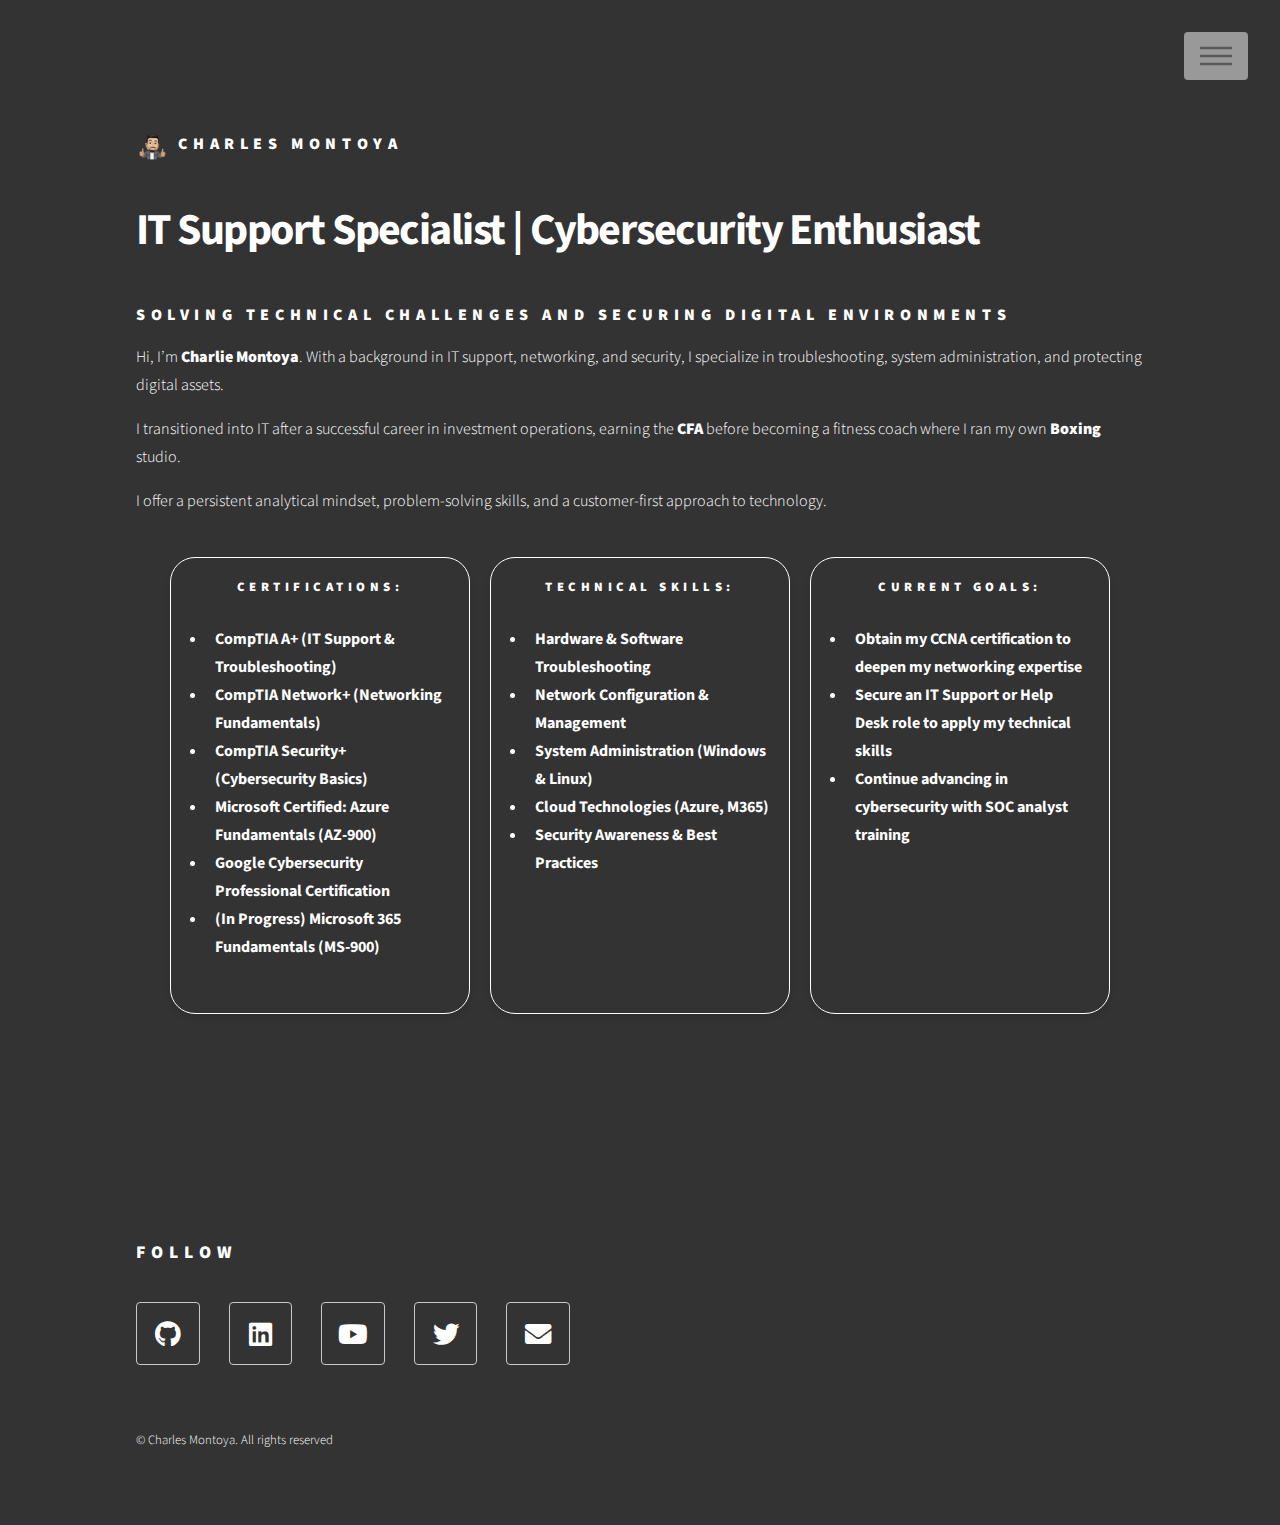
<file: index.html>
<!DOCTYPE html>

<html>
  <head>
    <!-- https://zerodevx.github.io/zero-md/ # link to markdown JS script-->

    <title>Home | Charles Montoya</title>
    <link rel="icon" type="image/x-icon" href="images/favicon.ico" />
    <meta property="og:title" content="Charles Montoya" />
    <meta
      property="og:description"
      content="Cybersecurity, technology, and personal development: a journey of mastery, reinvention, and digital defense. Follow my transition from finance and boxing to cybersecurity and defensive security."
    />

    <meta property="og:image" content="images/avatar-thumbs-up.png" />
    <meta charset="utf-8" />
    <meta
      name="viewport"
      content="width=device-width, initial-scale=1, user-scalable=no"
    />
    <link rel="stylesheet" href="assets/css/main.css" />
    <noscript
      ><link rel="stylesheet" href="assets/css/noscript.css"
    /></noscript>
  </head>
  <body class="is-preload">
    <!-- Wrapper -->
    <div id="wrapper">
      <!-- Header -->
      <header id="header">
        <div class="inner">
          <!-- Logo -->
          <a href="index.html" class="logo">
            <span class="symbol"
              ><img src="images/avatar-thumbs-up.png" alt="" /></span
            ><span class="title">Charles Montoya</span>
          </a>

          <!-- Nav -->
          <nav>
            <ul>
              <li><a href="#menu">Menu</a></li>
            </ul>
          </nav>
        </div>
      </header>

      <!-- Menu -->
      <nav id="menu">
        <h2>Menu</h2>
        <ul>
          <li><a href="index.html">Home</a></li>
          <li><a href="about.html">About</a></li>
          <!-- <li><a href="index.html#projects">Projects</a></li> -->

          <!-- <li><a href="elements.html">Elements</a></li> -->
        </ul>
      </nav>

      <!-- Main -->
      <div id="main">
        <div class="inner">
          <header>
            <h1>IT Support Specialist | Cybersecurity Enthusiast</h1>
            <h3>
              Solving technical challenges and securing digital environments
            </h3>
            <p>
              Hi, I’m <strong>Charlie Montoya</strong>. With a background in IT
              support, networking, and security, I specialize in
              troubleshooting, system administration, and protecting digital
              assets.
            </p>
            <p>
              I transitioned into IT after a successful career in investment
              operations, earning the <strong>CFA</strong> before becoming a
              fitness coach where I ran my own <strong>Boxing</strong> studio.
            </p>
            <p>
              I offer a persistent analytical mindset, problem-solving skills,
              and a customer-first approach to technology.
            </p>
            <section class="certs-container">
              <article class="home-certs-wrapper">
                <div class="home-cert-content">
                  <h4 style="margin: auto">Certifications:</h4>
                  <br />
                  <ul>
                    <li>CompTIA A+ (IT Support & Troubleshooting)</li>
                    <li>CompTIA Network+ (Networking Fundamentals)</li>
                    <li>CompTIA Security+ (Cybersecurity Basics)</li>
                    <li>Microsoft Certified: Azure Fundamentals (AZ-900)</li>
                    <li>Google Cybersecurity Professional Certification</li>
                    <li>(In Progress) Microsoft 365 Fundamentals (MS-900)</li>
                  </ul>
                </div>
              </article>
              <article class="home-certs-wrapper">
                <div class="home-cert-content">
                  <h4 style="margin: auto">Technical Skills:</h4>
                  <br />
                  <ul>
                    <li>Hardware & Software Troubleshooting</li>
                    <li>Network Configuration & Management</li>
                    <li>System Administration (Windows & Linux)</li>
                    <li>Cloud Technologies (Azure, M365)</li>
                    <li>Security Awareness & Best Practices</li>
                  </ul>
                </div>
              </article>

              <article class="home-certs-wrapper">
                <div
                  class="home-cert-content"
                  style="flex-direction: column; text-align: left"
                >
                  <h4 style="margin: auto">Current Goals:</h4>
                  <br />
                  <ul>
                    <li>
                      Obtain my CCNA certification to deepen my networking
                      expertise
                    </li>
                    <li>
                      Secure an IT Support or Help Desk role to apply my
                      technical skills
                    </li>
                    <li>
                      Continue advancing in cybersecurity with SOC analyst
                      training
                    </li>
                  </ul>
                </div>
              </article>
            </section>
            <!-- <div class="inner">
              <h3>Projects</h3>

              <p>
                Here, I share my projects, insights, and ongoing journey —
                combining my pursuit of technical mastery with a relentless
                drive for growth. Building systems that are secure, resilient,
                and meaningful 🛡️.
              </p>
            </div> -->
          </header>
          <!-- Project Categories -->
          <!-- <br />
          <h3 id="projects">Project Categories</h3>
          <section class="tiles">
            <article class="style1">
              <span class="image">
                <img src="images/pic01.jpg" alt="" />
              </span>
              <a href="generic.html">
                <h2>Magna</h2>
                <div class="content">
                  <p>
                    Sed nisl arcu euismod sit amet nisi lorem etiam dolor
                    veroeros et feugiat.
                  </p>
                </div>
              </a>
            </article>
            <article class="style2">
              <span class="image">
                <img src="images/pic02.jpg" alt="" />
              </span>
              <a href="generic.html">
                <h2>Lorem</h2>
                <div class="content">
                  <p>
                    Sed nisl arcu euismod sit amet nisi lorem etiam dolor
                    veroeros et feugiat.
                  </p>
                </div>
              </a>
            </article>
            <article class="style3">
              <span class="image">
                <img src="images/pic03.jpg" alt="" />
              </span>
              <a href="generic.html">
                <h2>Feugiat</h2>
                <div class="content">
                  <p>
                    Sed nisl arcu euismod sit amet nisi lorem etiam dolor
                    veroeros et feugiat.
                  </p>
                </div>
              </a>
            </article>
          </section>
        -->

          <!-- Pinned Projects -->
          <!--
          <br /><br />
          <h3>Pinned Projects</h3>
          <section class="tiles">
            <article class="style1">
              <span class="image">
                <img src="images/pic01.jpg" alt="" />
              </span>
              <a href="generic.html">
                <h2>Magna</h2>
                <div class="content">
                  <p>
                    Sed nisl arcu euismod sit amet nisi lorem etiam dolor
                    veroeros et feugiat.
                  </p>
                </div>
              </a>
            </article>
            <article class="style2">
              <span class="image">
                <img src="images/pic02.jpg" alt="" />
              </span>
              <a href="generic.html">
                <h2>Lorem</h2>
                <div class="content">
                  <p>
                    Sed nisl arcu euismod sit amet nisi lorem etiam dolor
                    veroeros et feugiat.
                  </p>
                </div>
              </a>
            </article>
            <article class="style3">
              <span class="image">
                <img src="images/pic03.jpg" alt="" />
              </span>
              <a href="generic.html">
                <h2>Feugiat</h2>
                <div class="content">
                  <p>
                    Sed nisl arcu euismod sit amet nisi lorem etiam dolor
                    veroeros et feugiat.
                  </p>
                </div>
              </a>
            </article>
            <article class="style4">
              <span class="image">
                <img src="images/pic04.jpg" alt="" />
              </span>
              <a href="generic.html">
                <h2>Tempus</h2>
                <div class="content">
                  <p>
                    Sed nisl arcu euismod sit amet nisi lorem etiam dolor
                    veroeros et feugiat.
                  </p>
                </div>
              </a>
            </article>
            <article class="style5">
              <span class="image">
                <img src="images/pic05.jpg" alt="" />
              </span>
              <a href="generic.html">
                <h2>Aliquam</h2>
                <div class="content">
                  <p>
                    Sed nisl arcu euismod sit amet nisi lorem etiam dolor
                    veroeros et feugiat.
                  </p>
                </div>
              </a>
            </article>
            <article class="style6">
              <span class="image">
                <img src="images/pic06.jpg" alt="" />
              </span>
              <a href="generic.html">
                <h2>Veroeros</h2>
                <div class="content">
                  <p>
                    Sed nisl arcu euismod sit amet nisi lorem etiam dolor
                    veroeros et feugiat.
                  </p>
                </div>
              </a>
            </article>
            <article class="style2">
              <span class="image">
                <img src="images/pic07.jpg" alt="" />
              </span>
              <a href="generic.html">
                <h2>Ipsum</h2>
                <div class="content">
                  <p>
                    Sed nisl arcu euismod sit amet nisi lorem etiam dolor
                    veroeros et feugiat.
                  </p>
                </div>
              </a>
            </article>
            <article class="style3">
              <span class="image">
                <img src="images/pic08.jpg" alt="" />
              </span>
              <a href="generic.html">
                <h2>Dolor</h2>
                <div class="content">
                  <p>
                    Sed nisl arcu euismod sit amet nisi lorem etiam dolor
                    veroeros et feugiat.
                  </p>
                </div>
              </a>
            </article>
            <article class="style1">
              <span class="image">
                <img src="images/pic09.jpg" alt="" />
              </span>
              <a href="generic.html">
                <h2>Nullam</h2>
                <div class="content">
                  <p>
                    Sed nisl arcu euismod sit amet nisi lorem etiam dolor
                    veroeros et feugiat.
                  </p>
                </div>
              </a>
            </article>
            <article class="style5">
              <span class="image">
                <img src="images/pic10.jpg" alt="" />
              </span>
              <a href="generic.html">
                <h2>Ultricies</h2>
                <div class="content">
                  <p>
                    Sed nisl arcu euismod sit amet nisi lorem etiam dolor
                    veroeros et feugiat.
                  </p>
                </div>
              </a>
            </article>
            <article class="style6">
              <span class="image">
                <img src="images/pic11.jpg" alt="" />
              </span>
              <a href="generic.html">
                <h2>Dictum</h2>
                <div class="content">
                  <p>
                    Sed nisl arcu euismod sit amet nisi lorem etiam dolor
                    veroeros et feugiat.
                  </p>
                </div>
              </a>
            </article>
            <article class="style4">
              <span class="image">
                <img src="images/pic12.jpg" alt="" />
              </span>
              <a href="generic.html">
                <h2>Pretium</h2>
                <div class="content">
                  <p>
                    Sed nisl arcu euismod sit amet nisi lorem etiam dolor
                    veroeros et feugiat.
                  </p>
                </div>
              </a>
            </article>
          </section>
          -->
        </div>
      </div>

      <!-- Footer -->
      <!-- Footer -->
      <footer id="footer">
        <div class="inner">
          <!-- <section>
            <h2>Get in touch</h2>
            <form method="post" action="#">
              <div class="fields">
                <div class="field half">
                  <input type="text" name="name" id="name" placeholder="Name" />
                </div>
                <div class="field half">
                  <input
                    type="email"
                    name="email"
                    id="email"
                    placeholder="Email"
                  />
                </div>
                <div class="field">
                  <textarea
                    name="message"
                    id="message"
                    placeholder="Message"
                  ></textarea>
                </div>
              </div>
              <ul class="actions">
                <li><input type="submit" value="Send" class="primary" /></li>
              </ul>
            </form>
          </section> -->
          <section>
            <h2>Follow</h2>
            <ul class="icons">
              <!-- <li>
                <a href="#" class="icon brands style2 fa-facebook-f"
                  ><span class="label">Facebook</span></a
                >
              </li>
              <li>
                <a href="#" class="icon brands style2 fa-instagram"
                  ><span class="label">Instagram</span></a
                >
              </li>
              <li>
                <a href="#" class="icon brands style2 fa-dribbble"
                  ><span class="label">Dribbble</span></a
                >
              </li>-->

              <li>
                <a
                  href="https://github.com/cleph01"
                  class="icon brands style2 fa-github"
                  ><span class="label">GitHub</span></a
                >
              </li>
              <li>
                <a
                  href="https://www.linkedin.com/in/charlesmontoya/"
                  target="_blank"
                  class="icon brands style2 fa-linkedin"
                  ><span class="label">LinkedIn</span></a
                >
              </li>
              <li>
                <a
                  href="https://www.youtube.com/@TheRenaissanceTechnologist"
                  class="icon brands style2 fa-youtube"
                  ><span class="label">YouTube</span></a
                >
              </li>
              <li>
                <a
                  href="https://x.com/_CharlesMontoya"
                  target="_blank"
                  class="icon brands style2 fa-twitter"
                  ><span class="label">Twitter</span></a
                >
              </li>
              <!-- <li>
                <a href="#" class="icon solid style2 fa-phone"
                  ><span class="label">Phone</span></a
                >
              </li> -->
              <li>
                <a
                  href="mailto:charles.j.montoya@gmail.com"
                  class="icon solid style2 fa-envelope"
                  ><span class="label">Email</span></a
                >
              </li>
            </ul>
          </section>
          <ul class="copyright">
            <li>&copy; Charles Montoya. All rights reserved</li>
          </ul>
        </div>
      </footer>
    </div>

    <!-- Scripts -->
    <script src="assets/js/jquery.min.js"></script>
    <script src="assets/js/browser.min.js"></script>
    <script src="assets/js/breakpoints.min.js"></script>
    <script src="assets/js/util.js"></script>
    <script src="assets/js/main.js"></script>
  </body>
</html>
</file>
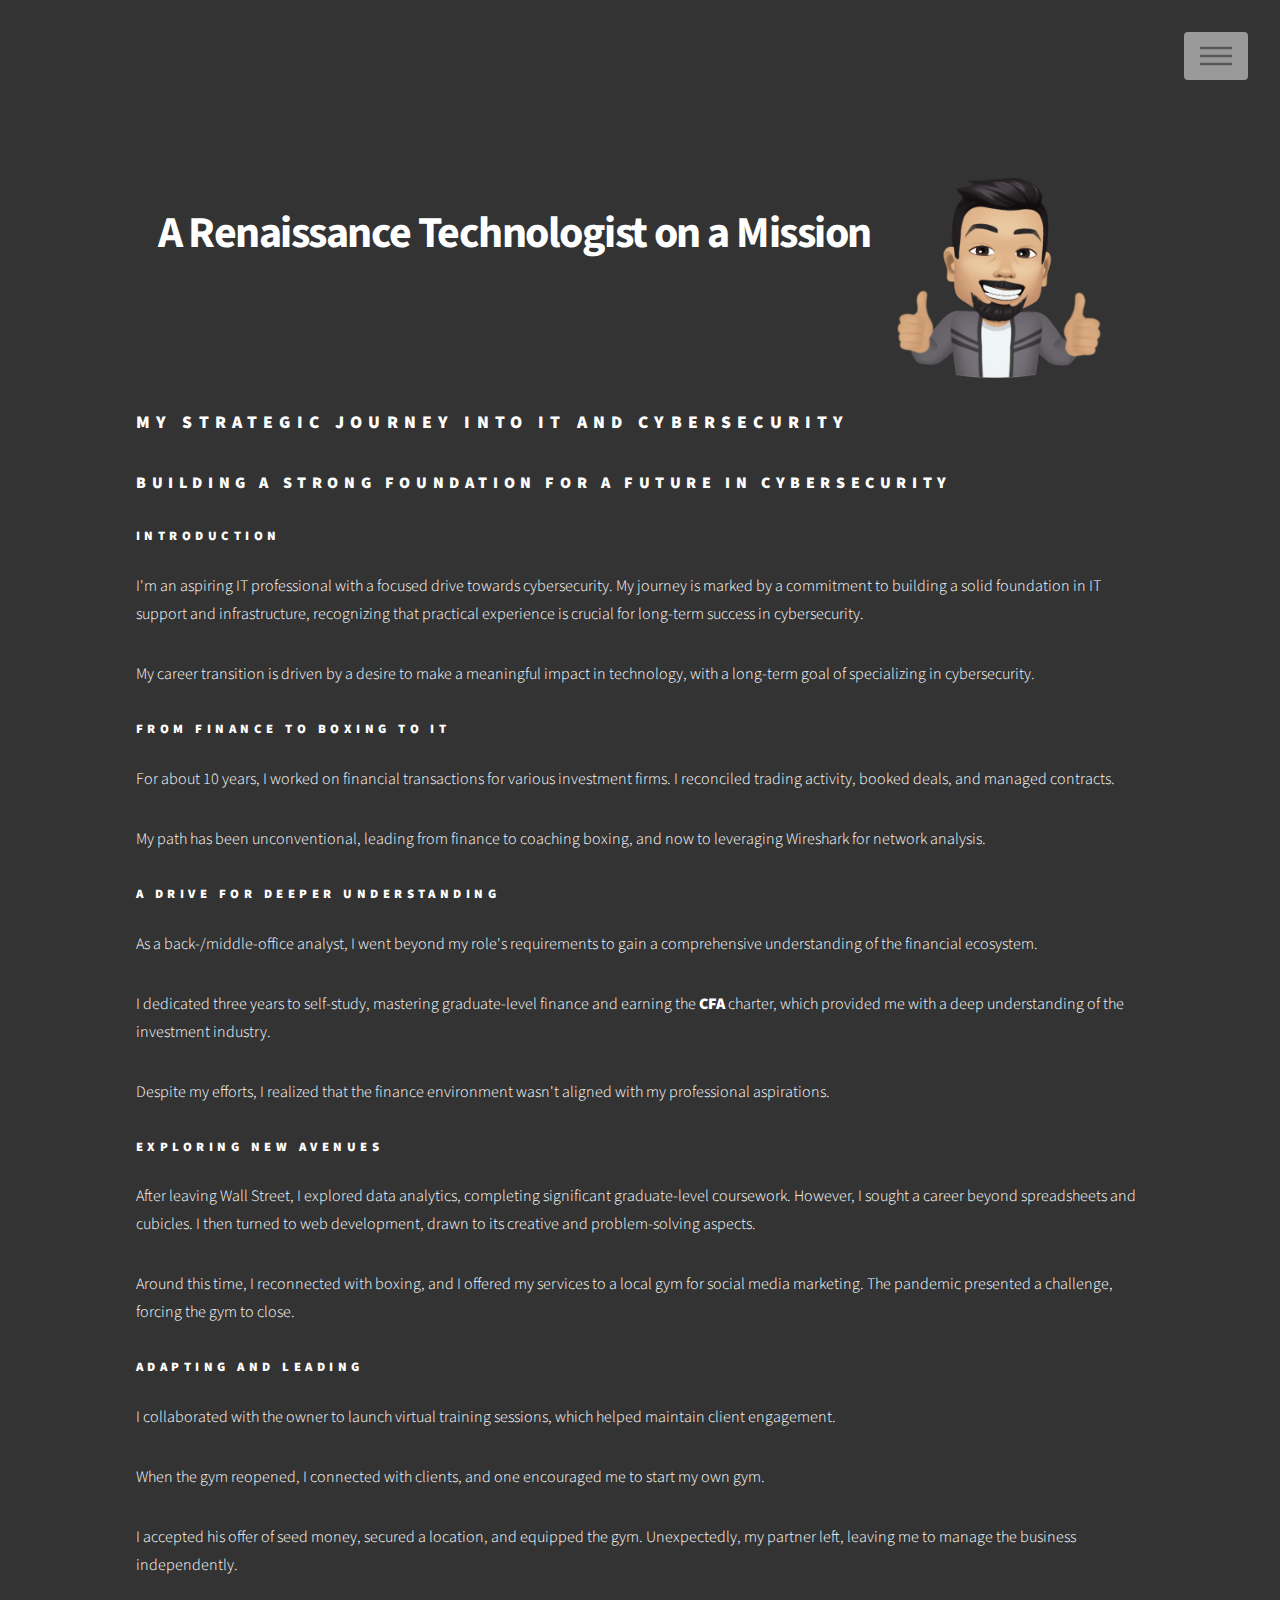
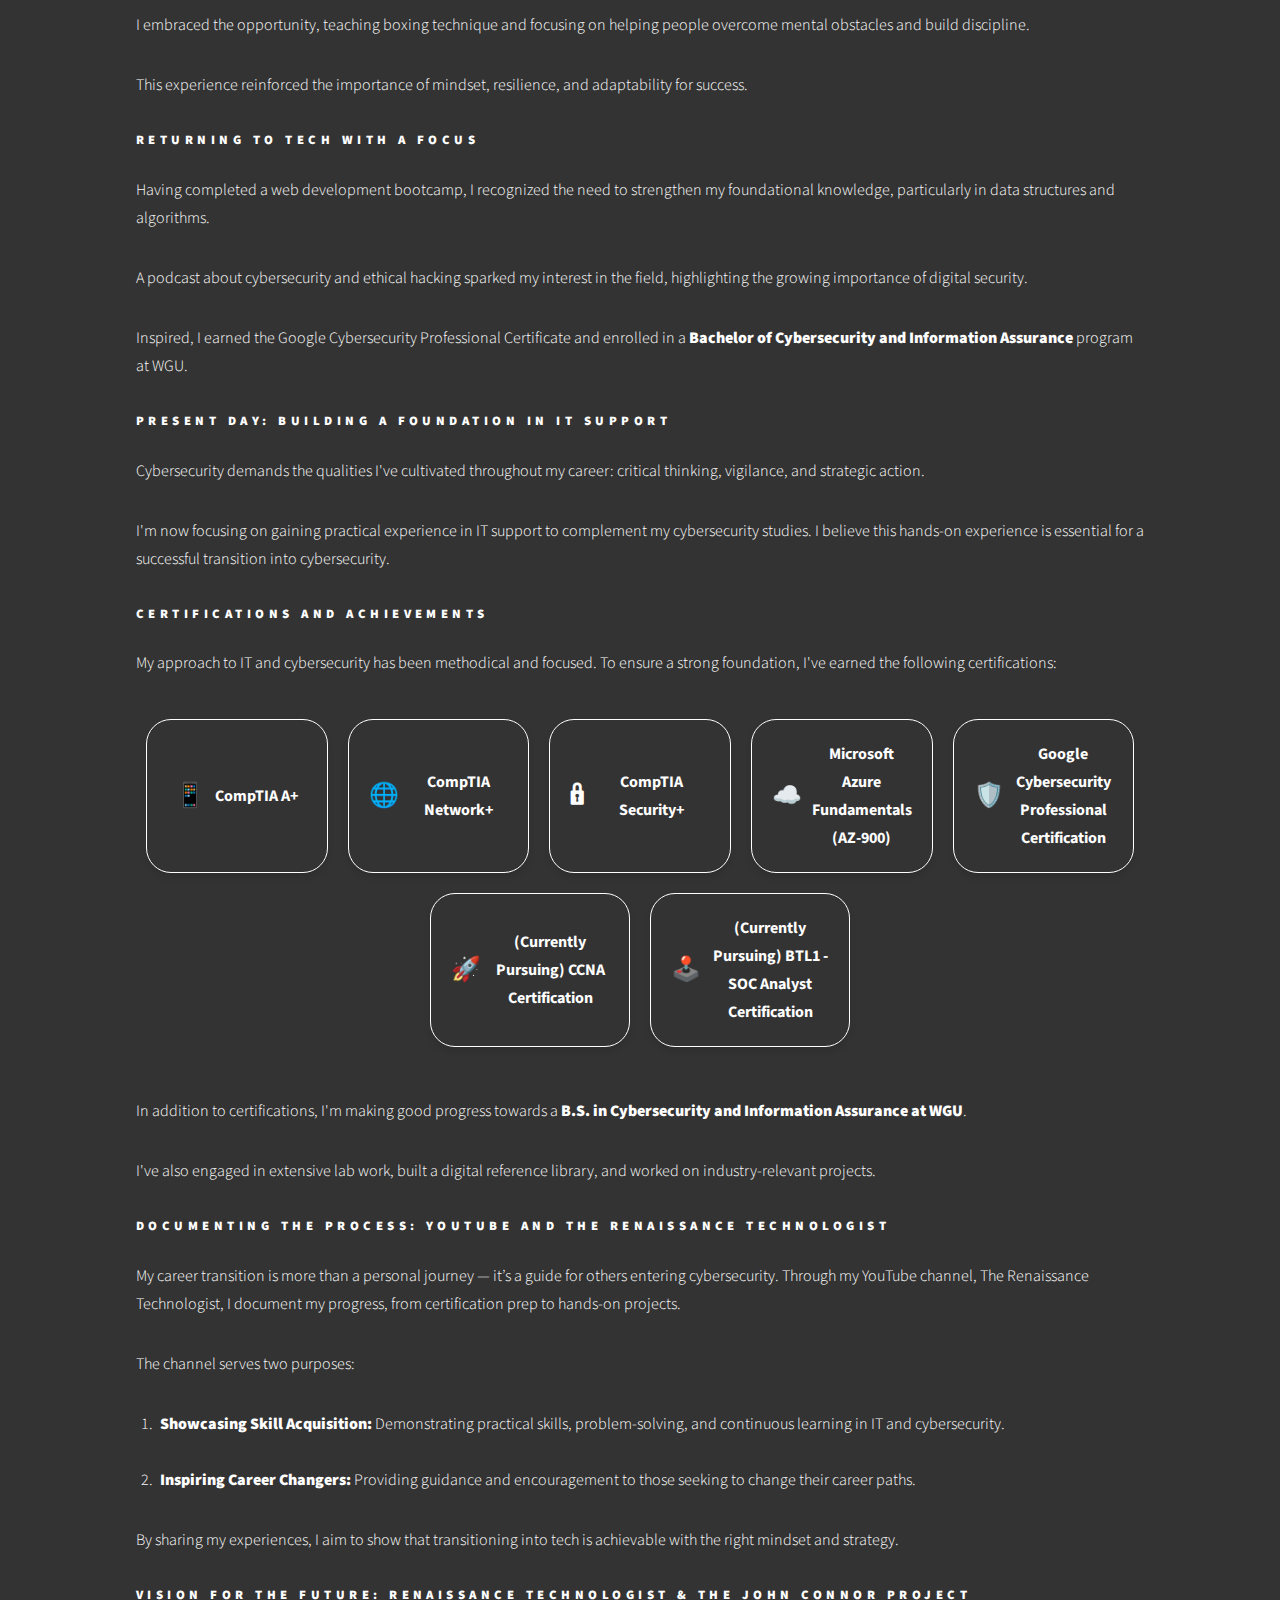
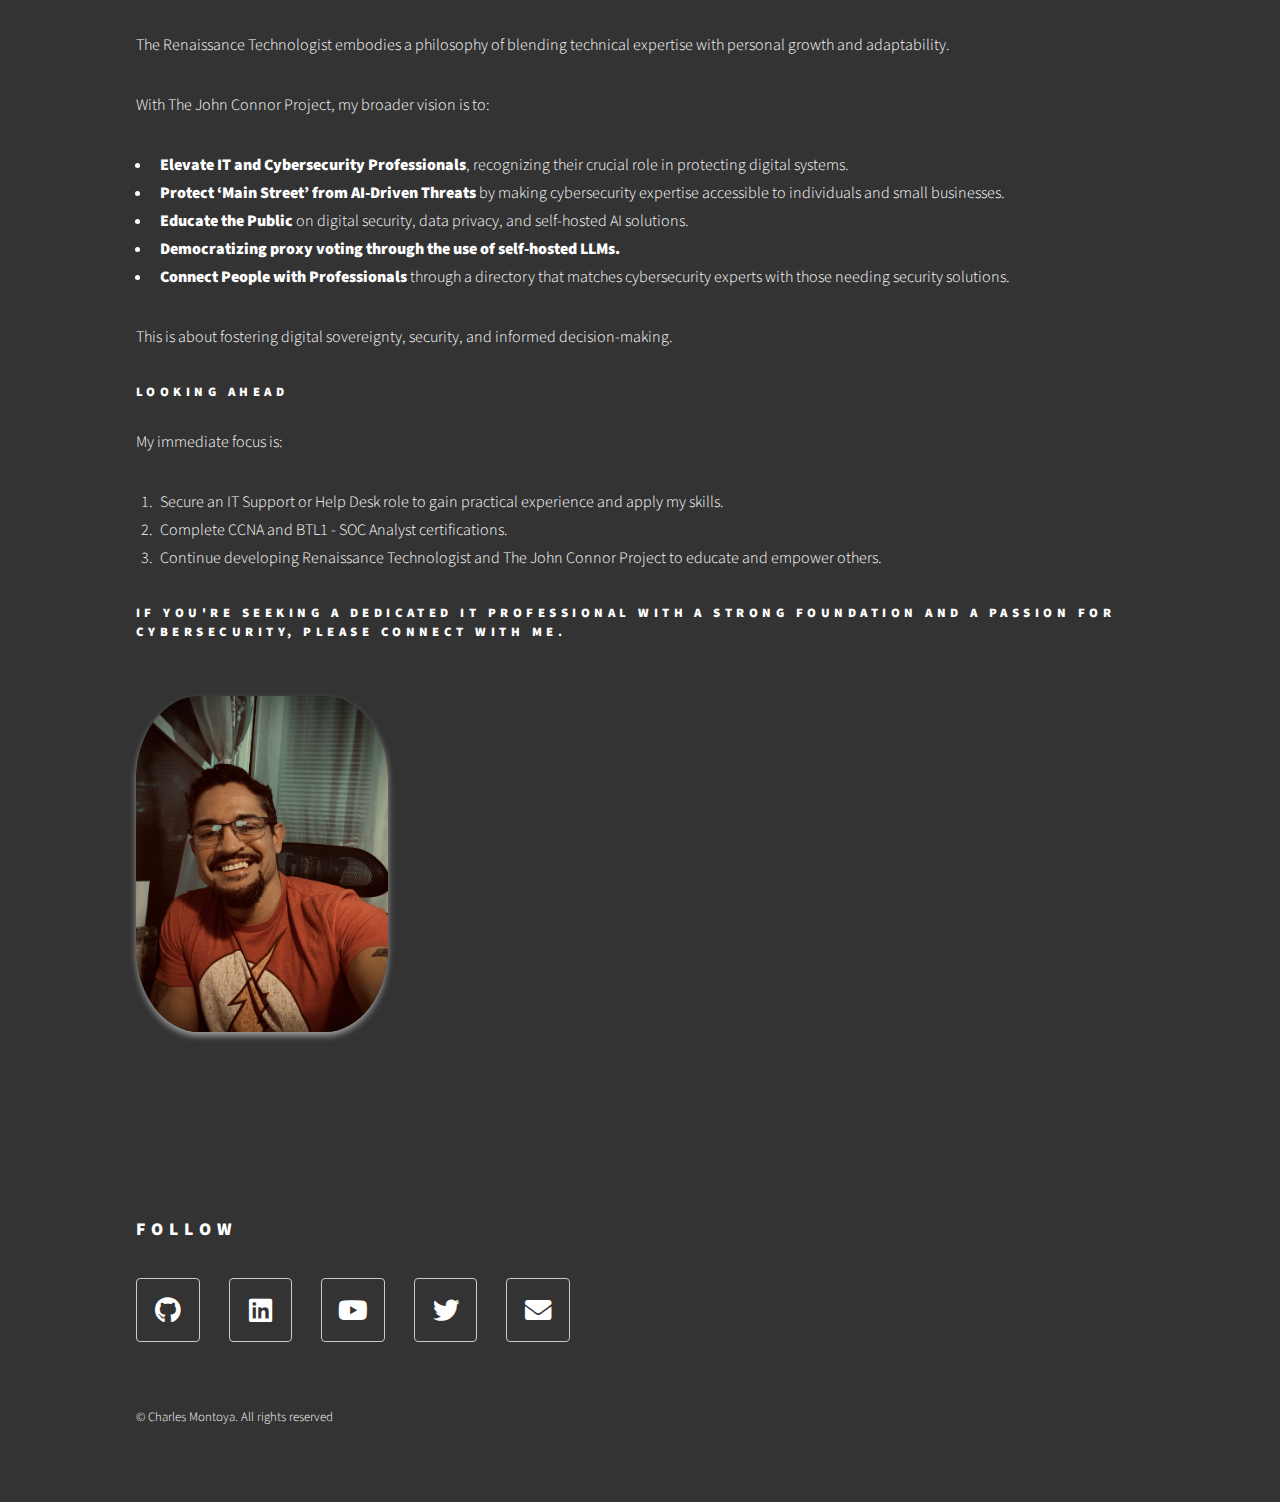
<file: about.html>
<!DOCTYPE html>

<html>
  <head>
    <title>About | Charles Montoya</title>
    <link rel="icon" type="image/x-icon" href="images/favicon.ico" />
    <meta charset="utf-8" />
    <meta
      name="viewport"
      content="width=device-width, initial-scale=1, user-scalable=no"
    />
    <link rel="stylesheet" href="assets/css/main.css" />
    <noscript
      ><link rel="stylesheet" href="assets/css/noscript.css"
    /></noscript>
  </head>
  <body class="is-preload">
    <!-- Wrapper -->
    <div id="wrapper">
      <!-- Header -->
      <header id="header">
        <div class="inner">
          <!-- Logo -->
          <!-- <a href="index.html" class="logo">
            <span class="symbol"
              ><img src="images/avatar-thumbs-up.png" alt="" /></span
            ><span class="title">Charles Montoya</span>
          </a> -->

          <!-- Nav -->
          <nav>
            <ul>
              <li><a href="#menu">Menu</a></li>
            </ul>
          </nav>
        </div>
      </header>

      <!-- Menu -->
      <nav id="menu">
        <h2>Menu</h2>
        <ul>
          <li><a href="index.html">Home</a></li>
          <li><a href="about.html">About</a></li>
          <!-- <li><a href="index.html#projects">Projects</a></li> -->
        </ul>
      </nav>

      <!-- Main -->
      <div id="main">
        <div class="inner">
          <div
            style="display: flex; align-items: center; justify-content: center"
          >
            <h1>A Renaissance Technologist on a Mission</h1>
            <img
              src="images/avatar-thumbs-up.png"
              alt="charles montoya avatar"
              style="width: 25%; height: auto"
            />
          </div>
          <!-- <span class="image main"><img src="images/pic13.jpg" alt="" /></span> -->
          <br />
          <h2>My Strategic Journey into IT and Cybersecurity</h2>
          <h3>Building a Strong Foundation for a Future in Cybersecurity</h3>
          <h4>Introduction</h4>
          <p>
            I'm an aspiring IT professional with a focused drive towards
            cybersecurity. My journey is marked by a commitment to building a
            solid foundation in IT support and infrastructure, recognizing that
            practical experience is crucial for long-term success in
            cybersecurity.
          </p>
          <p>
            My career transition is driven by a desire to make a meaningful
            impact in technology, with a long-term goal of specializing in
            cybersecurity.
          </p>

          <h4>From Finance to Boxing to IT</h4>
          <p>
            For about 10 years, I worked on financial transactions for various
            investment firms. I reconciled trading activity, booked deals, and
            managed contracts.
          </p>
          <p>
            My path has been unconventional, leading from finance to coaching
            boxing, and now to leveraging Wireshark for network analysis.
          </p>

          <h4>A Drive for Deeper Understanding</h4>
          <p>
            As a back-/middle-office analyst, I went beyond my role's
            requirements to gain a comprehensive understanding of the financial
            ecosystem.
          </p>
          <p>
            I dedicated three years to self-study, mastering graduate-level
            finance and earning the <strong>CFA</strong> charter, which provided
            me with a deep understanding of the investment industry.
          </p>
          <p>
            Despite my efforts, I realized that the finance environment wasn't
            aligned with my professional aspirations.
          </p>

          <h4>Exploring New Avenues</h4>
          <p>
            After leaving Wall Street, I explored data analytics, completing
            significant graduate-level coursework. However, I sought a career
            beyond spreadsheets and cubicles. I then turned to web development,
            drawn to its creative and problem-solving aspects.
          </p>
          <p>
            Around this time, I reconnected with boxing, and I offered my
            services to a local gym for social media marketing. The pandemic
            presented a challenge, forcing the gym to close.
          </p>

          <h4>Adapting and Leading</h4>
          <p>
            I collaborated with the owner to launch virtual training sessions,
            which helped maintain client engagement.
          </p>
          <p>
            When the gym reopened, I connected with clients, and one encouraged
            me to start my own gym.
          </p>
          <p>
            I accepted his offer of seed money, secured a location, and equipped
            the gym. Unexpectedly, my partner left, leaving me to manage the
            business independently.
          </p>
          <p>
            I embraced the opportunity, teaching boxing technique and focusing
            on helping people overcome mental obstacles and build discipline.
          </p>
          <p>
            This experience reinforced the importance of mindset, resilience,
            and adaptability for success.
          </p>

          <h4>Returning to Tech with a Focus</h4>
          <p>
            Having completed a web development bootcamp, I recognized the need
            to strengthen my foundational knowledge, particularly in data
            structures and algorithms.
          </p>
          <p>
            A podcast about cybersecurity and ethical hacking sparked my
            interest in the field, highlighting the growing importance of
            digital security.
          </p>
          <p>
            Inspired, I earned the Google Cybersecurity Professional Certificate
            and enrolled in a
            <strong>Bachelor of Cybersecurity and Information Assurance</strong>
            program at WGU.
          </p>

          <h4>Present Day: Building a Foundation in IT Support</h4>
          <p>
            Cybersecurity demands the qualities I've cultivated throughout my
            career: critical thinking, vigilance, and strategic action.
          </p>
          <p>
            I'm now focusing on gaining practical experience in IT support to
            complement my cybersecurity studies. I believe this hands-on
            experience is essential for a successful transition into
            cybersecurity.
          </p>

          <h4>Certifications and Achievements</h4>
          <p>
            My approach to IT and cybersecurity has been methodical and focused.
            To ensure a strong foundation, I've earned the following
            certifications:
          </p>
          <section class="certs-container">
            <article class="certs-wrapper">
              <div class="cert-content">
                <span class="icon">📱</span>
                CompTIA A+
              </div>
            </article>
            <article class="certs-wrapper">
              <div class="cert-content">
                <span class="icon">🌐</span>
                CompTIA Network+
              </div>
            </article>
            <article class="certs-wrapper">
              <div class="cert-content">
                <span class="icon">🔒</span>
                CompTIA Security+
              </div>
            </article>
            <article class="certs-wrapper">
              <div class="cert-content">
                <span class="icon">☁️</span>
                Microsoft Azure Fundamentals (AZ-900)
              </div>
            </article>
            <article class="certs-wrapper">
              <div class="cert-content">
                <span class="icon">🛡️</span>
                Google Cybersecurity Professional Certification
              </div>
            </article>
            <article class="certs-wrapper">
              <div class="cert-content">
                <span class="icon">🚀</span>
                (Currently Pursuing) CCNA Certification
              </div>
            </article>
            <article class="certs-wrapper">
              <div class="cert-content">
                <span class="icon">🕹️</span>
                (Currently Pursuing) BTL1 - SOC Analyst Certification
              </div>
            </article>
          </section>

          <p>
            In addition to certifications, I'm making good progress towards a
            <strong
              >B.S. in Cybersecurity and Information Assurance at WGU</strong
            >.
          </p>
          <p>
            I've also engaged in extensive lab work, built a digital reference
            library, and worked on industry-relevant projects.
          </p>

          <h4>
            Documenting the Process: YouTube and The Renaissance Technologist
          </h4>
          <p>
            My career transition is more than a personal journey — it’s a guide
            for others entering cybersecurity. Through my YouTube channel, The
            Renaissance Technologist, I document my progress, from certification
            prep to hands-on projects.
          </p>

          <p>The channel serves two purposes:</p>
          <ol>
            <li>
              <strong>Showcasing Skill Acquisition:</strong> Demonstrating
              practical skills, problem-solving, and continuous learning in IT
              and cybersecurity.
            </li>
            <br />
            <li>
              <strong>Inspiring Career Changers:</strong> Providing guidance and
              encouragement to those seeking to change their career paths.
            </li>
          </ol>
          <p>
            By sharing my experiences, I aim to show that transitioning into
            tech is achievable with the right mindset and strategy.
          </p>

          <h4>
            Vision for the Future: Renaissance Technologist & The John Connor
            Project
          </h4>
          <p>
            The Renaissance Technologist embodies a philosophy of blending
            technical expertise with personal growth and adaptability.
          </p>
          <p>With The John Connor Project, my broader vision is to:</p>
          <ul>
            <li>
              <strong>Elevate IT and Cybersecurity Professionals</strong>,
              recognizing their crucial role in protecting digital systems.
            </li>
            <li>
              <strong>Protect ‘Main Street’ from AI-Driven Threats</strong> by
              making cybersecurity expertise accessible to individuals and small
              businesses.
            </li>
            <li>
              <strong>Educate the Public</strong> on digital security, data
              privacy, and self-hosted AI solutions.
            </li>
            <li>
              <strong
                >Democratizing proxy voting through the use of self-hosted
                LLMs.</strong
              >
            </li>
            <li>
              <strong>Connect People with Professionals</strong> through a
              directory that matches cybersecurity experts with those needing
              security solutions.
            </li>
          </ul>
          <p>
            This is about fostering digital sovereignty, security, and informed
            decision-making.
          </p>

          <h4>Looking Ahead</h4>
          <p>My immediate focus is:</p>

          <ol>
            <li>
              Secure an IT Support or Help Desk role to gain practical
              experience and apply my skills.
            </li>
            <li>Complete CCNA and BTL1 - SOC Analyst certifications.</li>
            <li>
              Continue developing Renaissance Technologist and The John Connor
              Project to educate and empower others.
            </li>
          </ol>
          <h4>
            If you're seeking a dedicated IT professional with a strong
            foundation and a passion for cybersecurity, please connect with me.
          </h4>
          <br />
          <div>
            <img
              src="images/profile.jpg"
              style="
                width: 25%;
                height: auto;
                border-radius: 25%;
                box-shadow: 0 4px 6px rgba(255, 255, 255, 0.5);
              "
              alt=""
            />
          </div>
        </div>
      </div>

      <!-- Footer -->
      <footer id="footer">
        <div class="inner">
          <!-- <section>
            <h2>Get in touch</h2>
            <form method="post" action="#">
              <div class="fields">
                <div class="field half">
                  <input type="text" name="name" id="name" placeholder="Name" />
                </div>
                <div class="field half">
                  <input
                    type="email"
                    name="email"
                    id="email"
                    placeholder="Email"
                  />
                </div>
                <div class="field">
                  <textarea
                    name="message"
                    id="message"
                    placeholder="Message"
                  ></textarea>
                </div>
              </div>
              <ul class="actions">
                <li><input type="submit" value="Send" class="primary" /></li>
              </ul>
            </form>
          </section> -->
          <section>
            <h2>Follow</h2>
            <ul class="icons">
              <!-- <li>
                <a href="#" class="icon brands style2 fa-facebook-f"
                  ><span class="label">Facebook</span></a
                >
              </li>
              <li>
                <a href="#" class="icon brands style2 fa-instagram"
                  ><span class="label">Instagram</span></a
                >
              </li>
              <li>
                <a href="#" class="icon brands style2 fa-dribbble"
                  ><span class="label">Dribbble</span></a
                >
              </li>-->

              <li>
                <a
                  href="https://github.com/cleph01"
                  class="icon brands style2 fa-github"
                  ><span class="label">GitHub</span></a
                >
              </li>
              <li>
                <a
                  href="https://www.linkedin.com/in/charlesmontoya/"
                  target="_blank"
                  class="icon brands style2 fa-linkedin"
                  ><span class="label">LinkedIn</span></a
                >
              </li>
              <li>
                <a
                  href="https://www.youtube.com/@TheRenaissanceTechnologist"
                  class="icon brands style2 fa-youtube"
                  ><span class="label">YouTube</span></a
                >
              </li>
              <li>
                <a
                  href="https://x.com/_CharlesMontoya"
                  target="_blank"
                  class="icon brands style2 fa-twitter"
                  ><span class="label">Twitter</span></a
                >
              </li>
              <!-- <li>
                <a href="#" class="icon solid style2 fa-phone"
                  ><span class="label">Phone</span></a
                >
              </li> -->
              <li>
                <a
                  href="mailto:charles.j.montoya@gmail.com"
                  class="icon solid style2 fa-envelope"
                  ><span class="label">Email</span></a
                >
              </li>
            </ul>
          </section>
          <ul class="copyright">
            <li>&copy; Charles Montoya. All rights reserved</li>
          </ul>
        </div>
      </footer>
    </div>

    <!-- Scripts -->
    <script src="assets/js/jquery.min.js"></script>
    <script src="assets/js/browser.min.js"></script>
    <script src="assets/js/breakpoints.min.js"></script>
    <script src="assets/js/util.js"></script>
    <script src="assets/js/main.js"></script>
  </body>
</html>
</file>
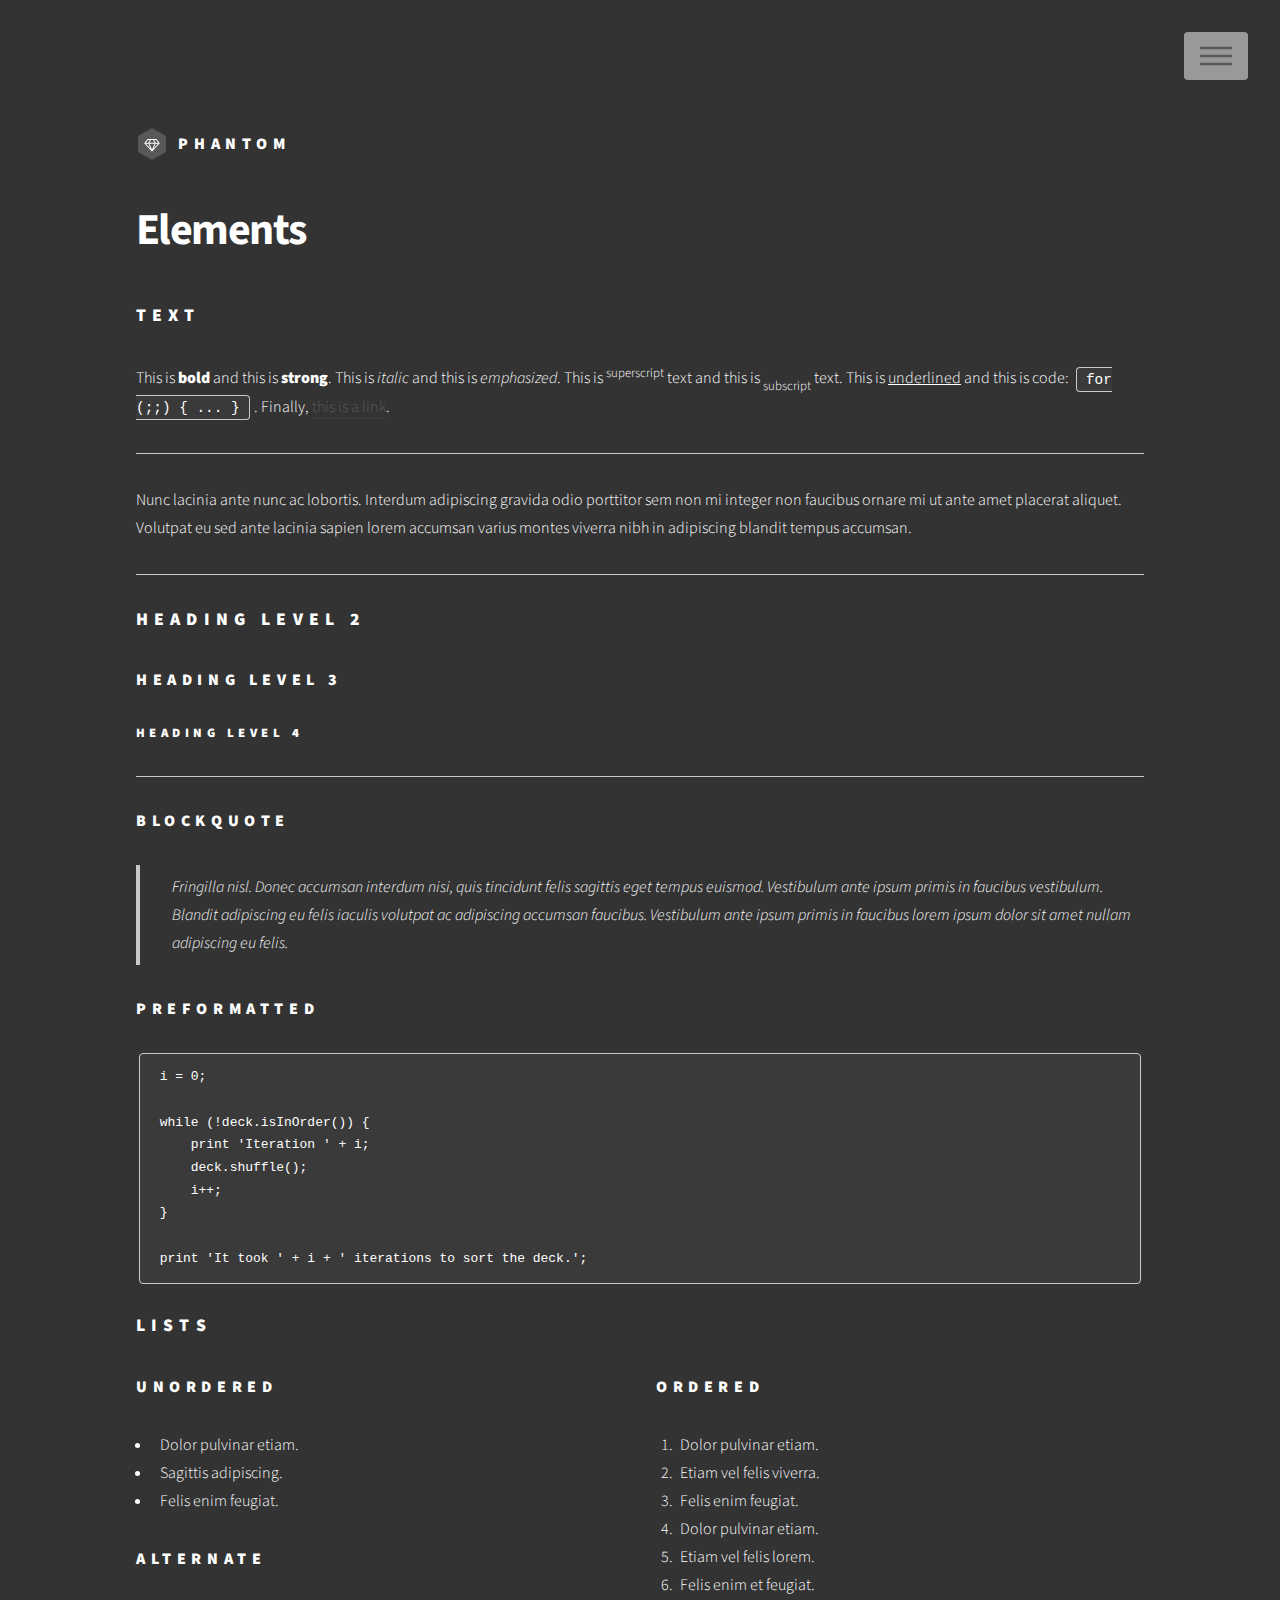
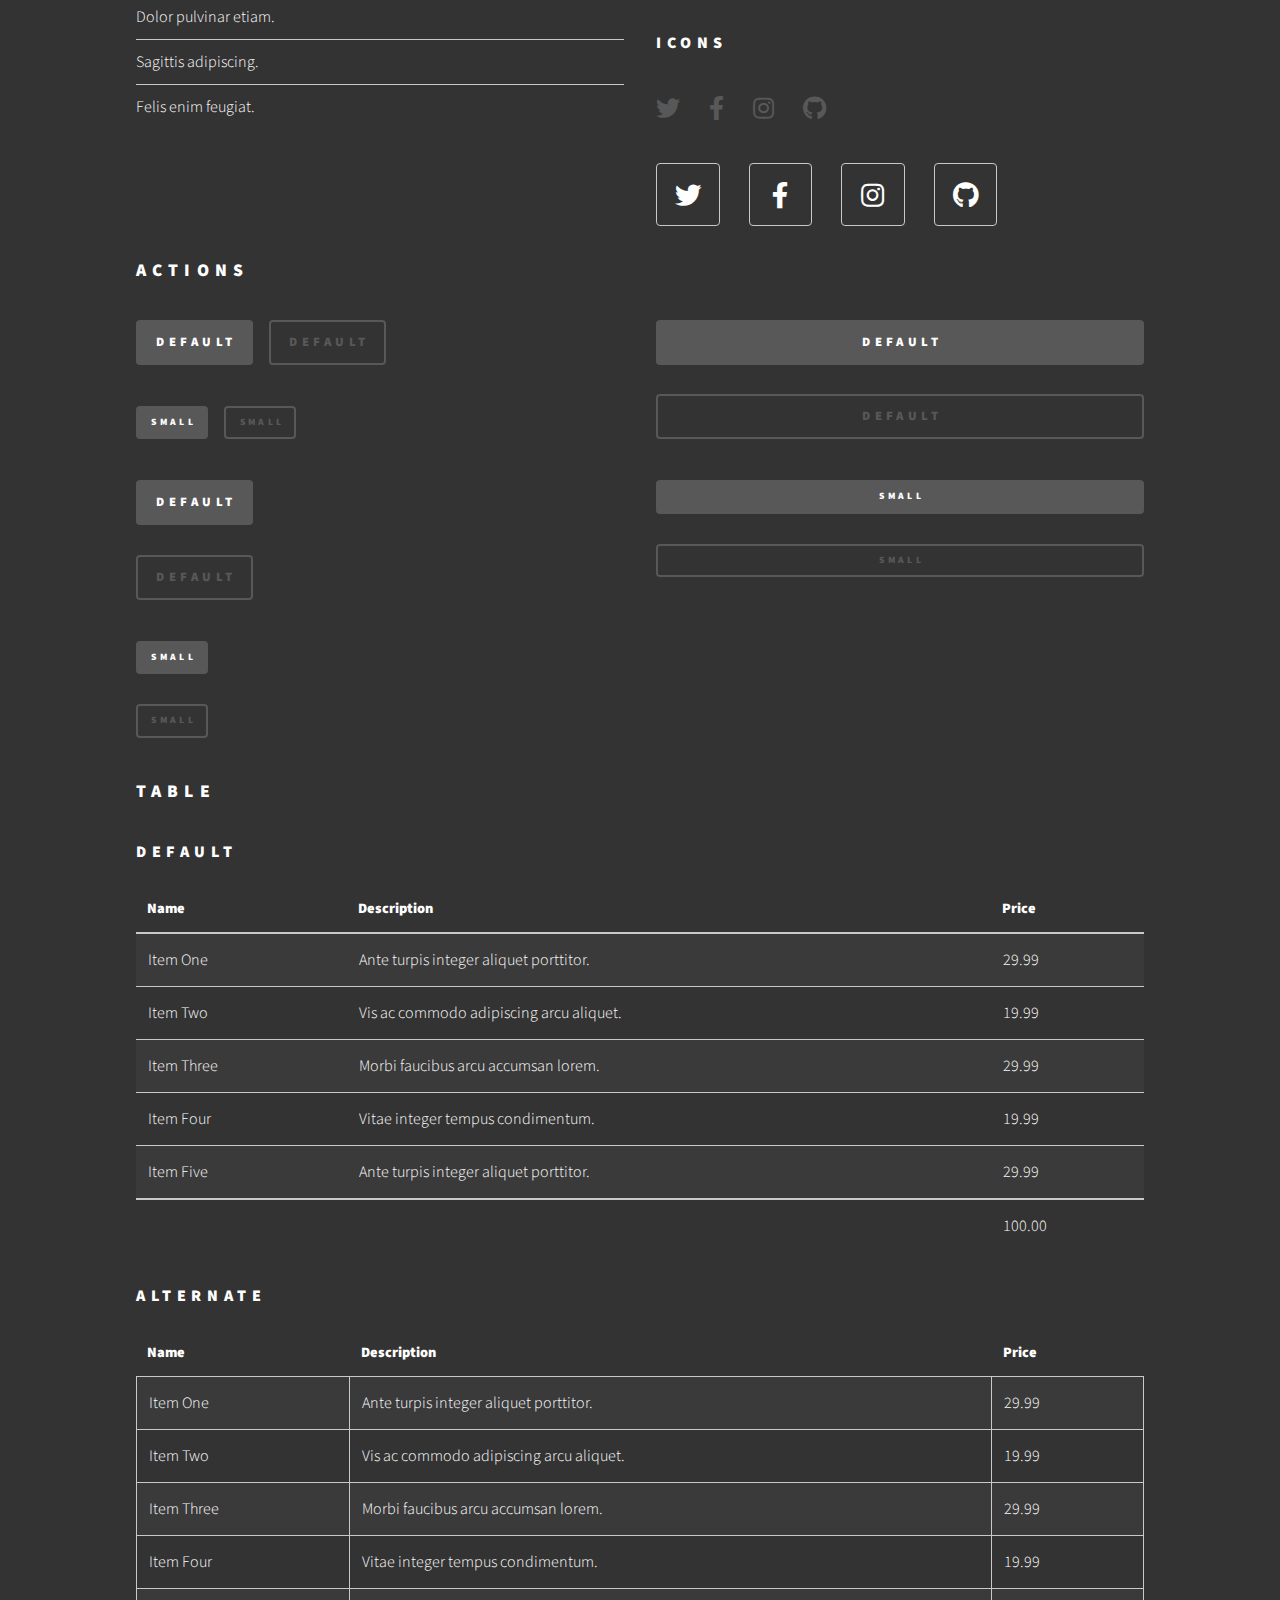
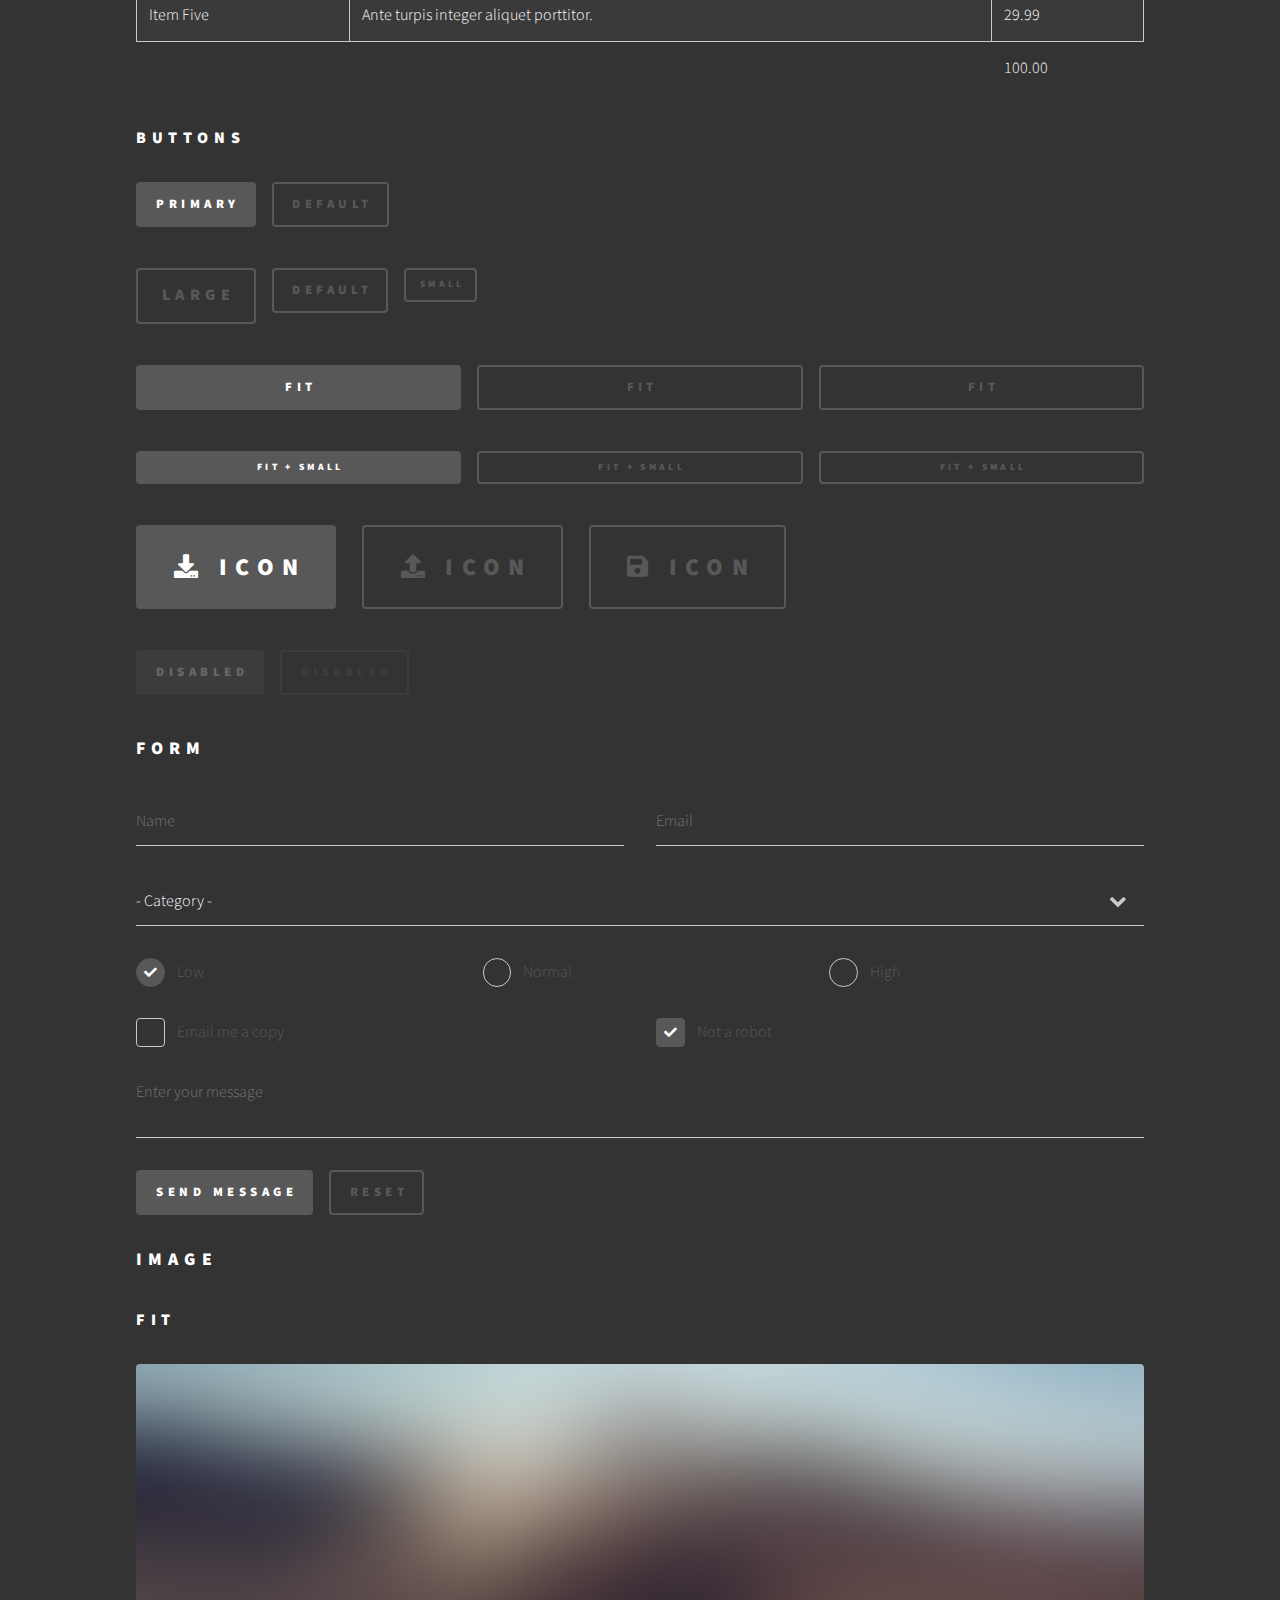
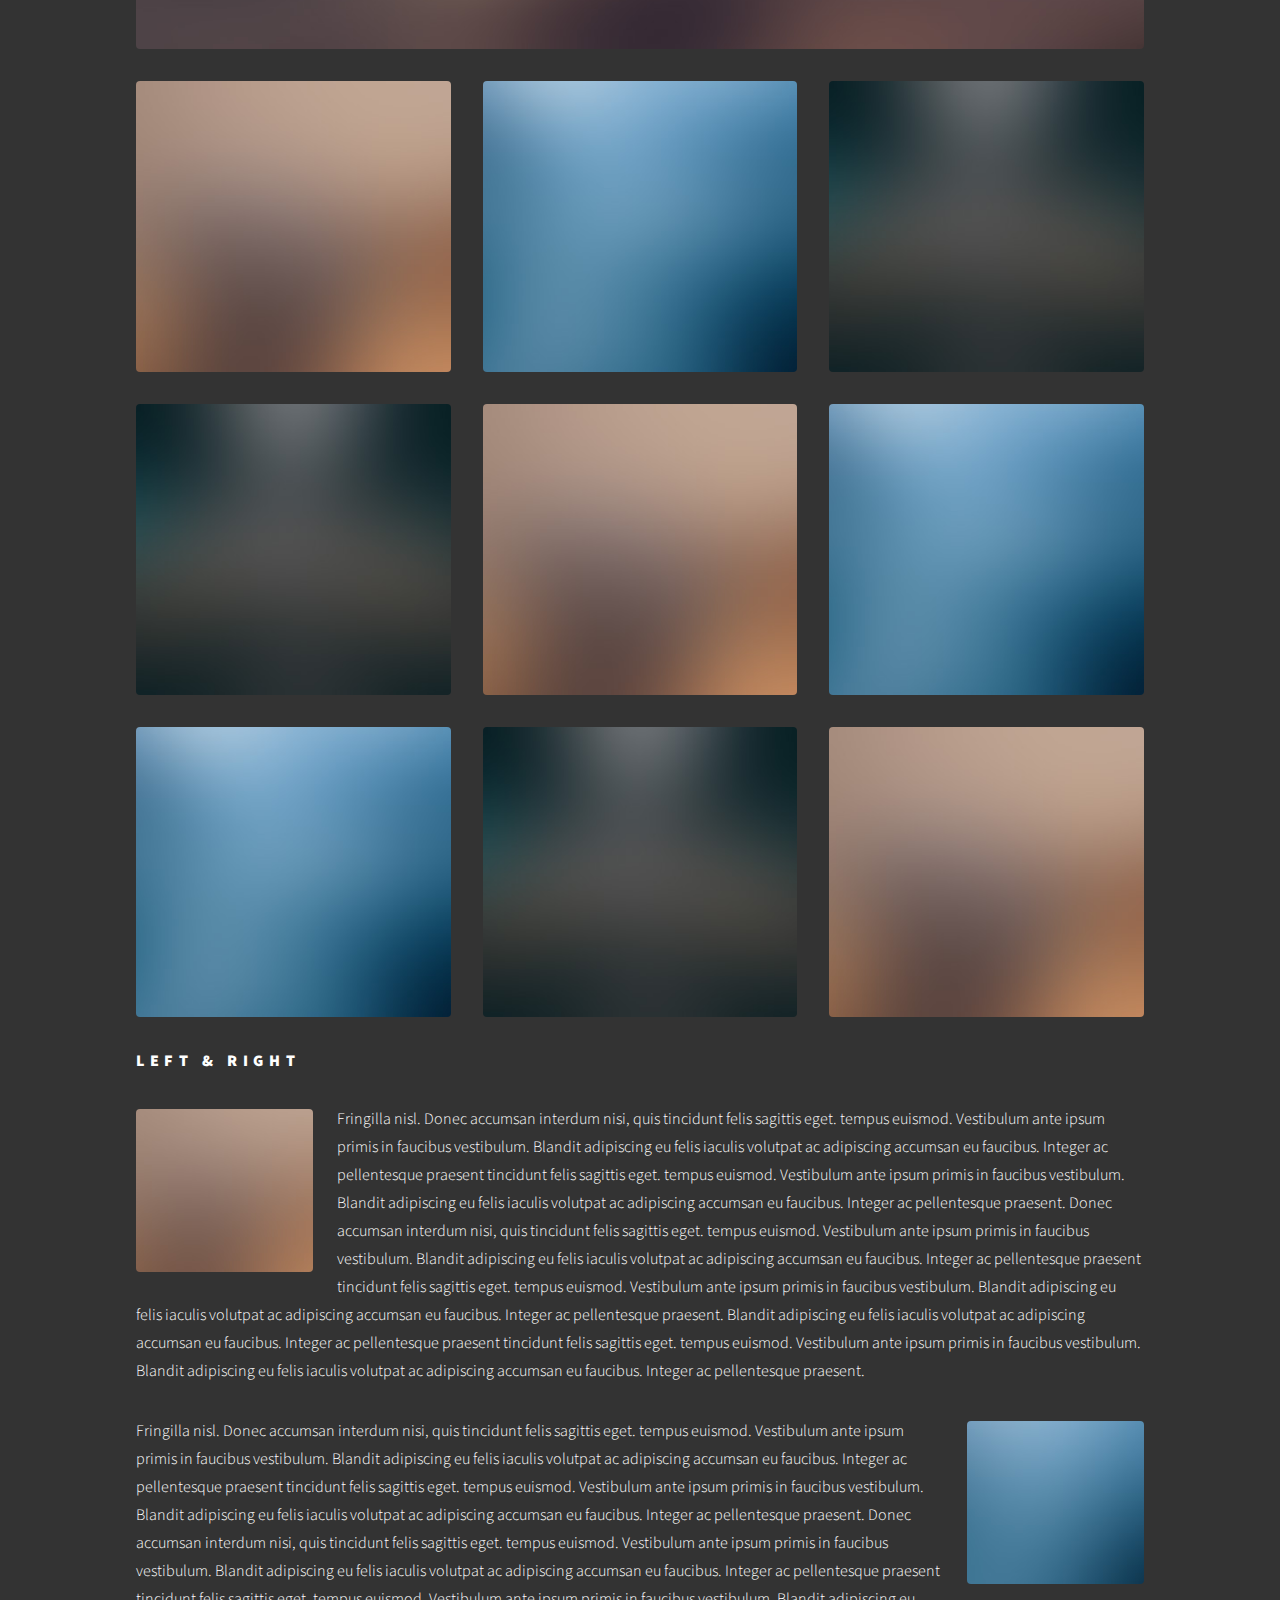
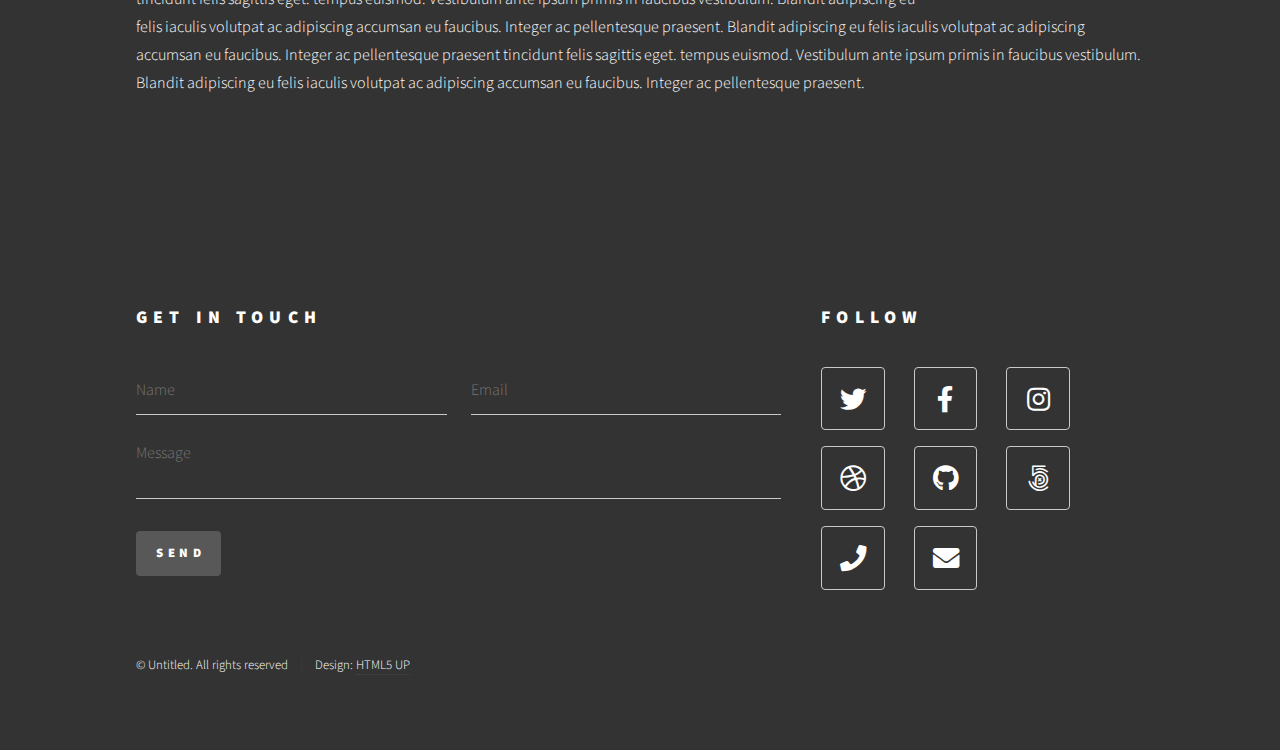
<file: elements.html>
<!DOCTYPE HTML>
<!--
	Phantom by HTML5 UP
	html5up.net | @ajlkn
	Free for personal and commercial use under the CCA 3.0 license (html5up.net/license)
-->
<html>
	<head>
		<title>Elements - Phantom by HTML5 UP</title>
		<meta charset="utf-8" />
		<meta name="viewport" content="width=device-width, initial-scale=1, user-scalable=no" />
		<link rel="stylesheet" href="assets/css/main.css" />
		<noscript><link rel="stylesheet" href="assets/css/noscript.css" /></noscript>
	</head>
	<body class="is-preload">
		<!-- Wrapper -->
			<div id="wrapper">

				<!-- Header -->
					<header id="header">
						<div class="inner">

							<!-- Logo -->
								<a href="index.html" class="logo">
									<span class="symbol"><img src="images/logo.svg" alt="" /></span><span class="title">Phantom</span>
								</a>

							<!-- Nav -->
								<nav>
									<ul>
										<li><a href="#menu">Menu</a></li>
									</ul>
								</nav>

						</div>
					</header>

				<!-- Menu -->
					<nav id="menu">
						<h2>Menu</h2>
						<ul>
							<li><a href="index.html">Home</a></li>
							<li><a href="generic.html">Ipsum veroeros</a></li>
							<li><a href="generic.html">Tempus etiam</a></li>
							<li><a href="generic.html">Consequat dolor</a></li>
							<li><a href="elements.html">Elements</a></li>
						</ul>
					</nav>

				<!-- Main -->
					<div id="main">
						<div class="inner">
							<h1>Elements</h1>

							<!-- Text -->
								<section>
									<h2>Text</h2>
									<p>This is <b>bold</b> and this is <strong>strong</strong>. This is <i>italic</i> and this is <em>emphasized</em>.
									This is <sup>superscript</sup> text and this is <sub>subscript</sub> text.
									This is <u>underlined</u> and this is code: <code>for (;;) { ... }</code>. Finally, <a href="#">this is a link</a>.</p>
									<hr />
									<p>Nunc lacinia ante nunc ac lobortis. Interdum adipiscing gravida odio porttitor sem non mi integer non faucibus ornare mi ut ante amet placerat aliquet. Volutpat eu sed ante lacinia sapien lorem accumsan varius montes viverra nibh in adipiscing blandit tempus accumsan.</p>
									<hr />
									<h2>Heading Level 2</h2>
									<h3>Heading Level 3</h3>
									<h4>Heading Level 4</h4>
									<hr />
									<h3>Blockquote</h3>
									<blockquote>Fringilla nisl. Donec accumsan interdum nisi, quis tincidunt felis sagittis eget tempus euismod. Vestibulum ante ipsum primis in faucibus vestibulum. Blandit adipiscing eu felis iaculis volutpat ac adipiscing accumsan faucibus. Vestibulum ante ipsum primis in faucibus lorem ipsum dolor sit amet nullam adipiscing eu felis.</blockquote>
									<h3>Preformatted</h3>
									<pre><code>i = 0;

while (!deck.isInOrder()) {
    print 'Iteration ' + i;
    deck.shuffle();
    i++;
}

print 'It took ' + i + ' iterations to sort the deck.';</code></pre>
								</section>

							<!-- Lists -->
								<section>
									<h2>Lists</h2>
									<div class="row">
										<div class="col-6 col-12-medium">
											<h3>Unordered</h3>
											<ul>
												<li>Dolor pulvinar etiam.</li>
												<li>Sagittis adipiscing.</li>
												<li>Felis enim feugiat.</li>
											</ul>
											<h3>Alternate</h3>
											<ul class="alt">
												<li>Dolor pulvinar etiam.</li>
												<li>Sagittis adipiscing.</li>
												<li>Felis enim feugiat.</li>
											</ul>
										</div>
										<div class="col-6 col-12-medium">
											<h3>Ordered</h3>
											<ol>
												<li>Dolor pulvinar etiam.</li>
												<li>Etiam vel felis viverra.</li>
												<li>Felis enim feugiat.</li>
												<li>Dolor pulvinar etiam.</li>
												<li>Etiam vel felis lorem.</li>
												<li>Felis enim et feugiat.</li>
											</ol>
											<h3>Icons</h3>
											<ul class="icons">
												<li><a href="#" class="icon brands style1 fa-twitter"><span class="label">Twitter</span></a></li>
												<li><a href="#" class="icon brands style1 fa-facebook-f"><span class="label">Facebook</span></a></li>
												<li><a href="#" class="icon brands style1 fa-instagram"><span class="label">Instagram</span></a></li>
												<li><a href="#" class="icon brands style1 fa-github"><span class="label">Github</span></a></li>
											</ul>
											<ul class="icons">
												<li><a href="#" class="icon brands style2 fa-twitter"><span class="label">Twitter</span></a></li>
												<li><a href="#" class="icon brands style2 fa-facebook-f"><span class="label">Facebook</span></a></li>
												<li><a href="#" class="icon brands style2 fa-instagram"><span class="label">Instagram</span></a></li>
												<li><a href="#" class="icon brands style2 fa-github"><span class="label">Github</span></a></li>
											</ul>
										</div>
									</div>
									<h2>Actions</h2>
									<div class="row">
										<div class="col-6 col-12-medium">
											<ul class="actions">
												<li><a href="#" class="button primary">Default</a></li>
												<li><a href="#" class="button">Default</a></li>
											</ul>
											<ul class="actions small">
												<li><a href="#" class="button primary small">Small</a></li>
												<li><a href="#" class="button small">Small</a></li>
											</ul>
											<ul class="actions stacked">
												<li><a href="#" class="button primary">Default</a></li>
												<li><a href="#" class="button">Default</a></li>
											</ul>
											<ul class="actions stacked">
												<li><a href="#" class="button primary small">Small</a></li>
												<li><a href="#" class="button small">Small</a></li>
											</ul>
										</div>
										<div class="col-6 col-12-medium">
											<ul class="actions stacked">
												<li><a href="#" class="button primary fit">Default</a></li>
												<li><a href="#" class="button fit">Default</a></li>
											</ul>
											<ul class="actions stacked">
												<li><a href="#" class="button primary small fit">Small</a></li>
												<li><a href="#" class="button small fit">Small</a></li>
											</ul>
										</div>
									</div>
								</section>

							<!-- Table -->
								<section>
									<h2>Table</h2>
									<h3>Default</h3>
									<div class="table-wrapper">
										<table>
											<thead>
												<tr>
													<th>Name</th>
													<th>Description</th>
													<th>Price</th>
												</tr>
											</thead>
											<tbody>
												<tr>
													<td>Item One</td>
													<td>Ante turpis integer aliquet porttitor.</td>
													<td>29.99</td>
												</tr>
												<tr>
													<td>Item Two</td>
													<td>Vis ac commodo adipiscing arcu aliquet.</td>
													<td>19.99</td>
												</tr>
												<tr>
													<td>Item Three</td>
													<td> Morbi faucibus arcu accumsan lorem.</td>
													<td>29.99</td>
												</tr>
												<tr>
													<td>Item Four</td>
													<td>Vitae integer tempus condimentum.</td>
													<td>19.99</td>
												</tr>
												<tr>
													<td>Item Five</td>
													<td>Ante turpis integer aliquet porttitor.</td>
													<td>29.99</td>
												</tr>
											</tbody>
											<tfoot>
												<tr>
													<td colspan="2"></td>
													<td>100.00</td>
												</tr>
											</tfoot>
										</table>
									</div>

									<h3>Alternate</h3>
									<div class="table-wrapper">
										<table class="alt">
											<thead>
												<tr>
													<th>Name</th>
													<th>Description</th>
													<th>Price</th>
												</tr>
											</thead>
											<tbody>
												<tr>
													<td>Item One</td>
													<td>Ante turpis integer aliquet porttitor.</td>
													<td>29.99</td>
												</tr>
												<tr>
													<td>Item Two</td>
													<td>Vis ac commodo adipiscing arcu aliquet.</td>
													<td>19.99</td>
												</tr>
												<tr>
													<td>Item Three</td>
													<td> Morbi faucibus arcu accumsan lorem.</td>
													<td>29.99</td>
												</tr>
												<tr>
													<td>Item Four</td>
													<td>Vitae integer tempus condimentum.</td>
													<td>19.99</td>
												</tr>
												<tr>
													<td>Item Five</td>
													<td>Ante turpis integer aliquet porttitor.</td>
													<td>29.99</td>
												</tr>
											</tbody>
											<tfoot>
												<tr>
													<td colspan="2"></td>
													<td>100.00</td>
												</tr>
											</tfoot>
										</table>
									</div>
								</section>

							<!-- Buttons -->
								<section>
									<h3>Buttons</h3>
									<ul class="actions">
										<li><a href="#" class="button primary">Primary</a></li>
										<li><a href="#" class="button">Default</a></li>
									</ul>
									<ul class="actions">
										<li><a href="#" class="button large">Large</a></li>
										<li><a href="#" class="button">Default</a></li>
										<li><a href="#" class="button small">Small</a></li>
									</ul>
									<ul class="actions fit">
										<li><a href="#" class="button primary fit">Fit</a></li>
										<li><a href="#" class="button fit">Fit</a></li>
										<li><a href="#" class="button fit">Fit</a></li>
									</ul>
									<ul class="actions fit small">
										<li><a href="#" class="button primary fit small">Fit + Small</a></li>
										<li><a href="#" class="button fit small">Fit + Small</a></li>
										<li><a href="#" class="button fit small">Fit + Small</a></li>
									</ul>
									<ul class="actions">
										<li><a href="#" class="button primary icon solid fa-download">Icon</a></li>
										<li><a href="#" class="button icon solid fa-upload">Icon</a></li>
										<li><a href="#" class="button icon solid fa-save">Icon</a></li>
									</ul>
									<ul class="actions">
										<li><span class="button primary disabled">Disabled</span></li>
										<li><span class="button disabled">Disabled</span></li>
									</ul>
								</section>

							<!-- Form -->
								<section>
									<h2>Form</h2>
									<form method="post" action="#">
										<div class="row gtr-uniform">
											<div class="col-6 col-12-xsmall">
												<input type="text" name="demo-name" id="demo-name" value="" placeholder="Name" />
											</div>
											<div class="col-6 col-12-xsmall">
												<input type="email" name="demo-email" id="demo-email" value="" placeholder="Email" />
											</div>
											<div class="col-12">
												<select name="demo-category" id="demo-category">
													<option value="">- Category -</option>
													<option value="1">Manufacturing</option>
													<option value="1">Shipping</option>
													<option value="1">Administration</option>
													<option value="1">Human Resources</option>
												</select>
											</div>
											<div class="col-4 col-12-small">
												<input type="radio" id="demo-priority-low" name="demo-priority" checked>
												<label for="demo-priority-low">Low</label>
											</div>
											<div class="col-4 col-12-small">
												<input type="radio" id="demo-priority-normal" name="demo-priority">
												<label for="demo-priority-normal">Normal</label>
											</div>
											<div class="col-4 col-12-small">
												<input type="radio" id="demo-priority-high" name="demo-priority">
												<label for="demo-priority-high">High</label>
											</div>
											<div class="col-6 col-12-small">
												<input type="checkbox" id="demo-copy" name="demo-copy">
												<label for="demo-copy">Email me a copy</label>
											</div>
											<div class="col-6 col-12-small">
												<input type="checkbox" id="demo-human" name="demo-human" checked>
												<label for="demo-human">Not a robot</label>
											</div>
											<div class="col-12">
												<textarea name="demo-message" id="demo-message" placeholder="Enter your message" rows="6"></textarea>
											</div>
											<div class="col-12">
												<ul class="actions">
													<li><input type="submit" value="Send Message" class="primary" /></li>
													<li><input type="reset" value="Reset" /></li>
												</ul>
											</div>
										</div>
									</form>
								</section>

							<!-- Image -->
								<section>
									<h2>Image</h2>
									<h3>Fit</h3>
									<div class="box alt">
										<div class="row gtr-uniform">
											<div class="col-12"><span class="image fit"><img src="images/pic13.jpg" alt="" /></span></div>
											<div class="col-4"><span class="image fit"><img src="images/pic01.jpg" alt="" /></span></div>
											<div class="col-4"><span class="image fit"><img src="images/pic02.jpg" alt="" /></span></div>
											<div class="col-4"><span class="image fit"><img src="images/pic03.jpg" alt="" /></span></div>
											<div class="col-4"><span class="image fit"><img src="images/pic03.jpg" alt="" /></span></div>
											<div class="col-4"><span class="image fit"><img src="images/pic01.jpg" alt="" /></span></div>
											<div class="col-4"><span class="image fit"><img src="images/pic02.jpg" alt="" /></span></div>
											<div class="col-4"><span class="image fit"><img src="images/pic02.jpg" alt="" /></span></div>
											<div class="col-4"><span class="image fit"><img src="images/pic03.jpg" alt="" /></span></div>
											<div class="col-4"><span class="image fit"><img src="images/pic01.jpg" alt="" /></span></div>
										</div>
									</div>
									<h3>Left &amp; Right</h3>
									<p><span class="image left"><img src="images/pic14.jpg" alt="" /></span>Fringilla nisl. Donec accumsan interdum nisi, quis tincidunt felis sagittis eget. tempus euismod. Vestibulum ante ipsum primis in faucibus vestibulum. Blandit adipiscing eu felis iaculis volutpat ac adipiscing accumsan eu faucibus. Integer ac pellentesque praesent tincidunt felis sagittis eget. tempus euismod. Vestibulum ante ipsum primis in faucibus vestibulum. Blandit adipiscing eu felis iaculis volutpat ac adipiscing accumsan eu faucibus. Integer ac pellentesque praesent. Donec accumsan interdum nisi, quis tincidunt felis sagittis eget. tempus euismod. Vestibulum ante ipsum primis in faucibus vestibulum. Blandit adipiscing eu felis iaculis volutpat ac adipiscing accumsan eu faucibus. Integer ac pellentesque praesent tincidunt felis sagittis eget. tempus euismod. Vestibulum ante ipsum primis in faucibus vestibulum. Blandit adipiscing eu felis iaculis volutpat ac adipiscing accumsan eu faucibus. Integer ac pellentesque praesent. Blandit adipiscing eu felis iaculis volutpat ac adipiscing accumsan eu faucibus. Integer ac pellentesque praesent tincidunt felis sagittis eget. tempus euismod. Vestibulum ante ipsum primis in faucibus vestibulum. Blandit adipiscing eu felis iaculis volutpat ac adipiscing accumsan eu faucibus. Integer ac pellentesque praesent.</p>
									<p><span class="image right"><img src="images/pic15.jpg" alt="" /></span>Fringilla nisl. Donec accumsan interdum nisi, quis tincidunt felis sagittis eget. tempus euismod. Vestibulum ante ipsum primis in faucibus vestibulum. Blandit adipiscing eu felis iaculis volutpat ac adipiscing accumsan eu faucibus. Integer ac pellentesque praesent tincidunt felis sagittis eget. tempus euismod. Vestibulum ante ipsum primis in faucibus vestibulum. Blandit adipiscing eu felis iaculis volutpat ac adipiscing accumsan eu faucibus. Integer ac pellentesque praesent. Donec accumsan interdum nisi, quis tincidunt felis sagittis eget. tempus euismod. Vestibulum ante ipsum primis in faucibus vestibulum. Blandit adipiscing eu felis iaculis volutpat ac adipiscing accumsan eu faucibus. Integer ac pellentesque praesent tincidunt felis sagittis eget. tempus euismod. Vestibulum ante ipsum primis in faucibus vestibulum. Blandit adipiscing eu felis iaculis volutpat ac adipiscing accumsan eu faucibus. Integer ac pellentesque praesent. Blandit adipiscing eu felis iaculis volutpat ac adipiscing accumsan eu faucibus. Integer ac pellentesque praesent tincidunt felis sagittis eget. tempus euismod. Vestibulum ante ipsum primis in faucibus vestibulum. Blandit adipiscing eu felis iaculis volutpat ac adipiscing accumsan eu faucibus. Integer ac pellentesque praesent.</p>
								</section>

						</div>
					</div>

				<!-- Footer -->
					<footer id="footer">
						<div class="inner">
							<section>
								<h2>Get in touch</h2>
								<form method="post" action="#">
									<div class="fields">
										<div class="field half">
											<input type="text" name="name" id="name" placeholder="Name" />
										</div>
										<div class="field half">
											<input type="email" name="email" id="email" placeholder="Email" />
										</div>
										<div class="field">
											<textarea name="message" id="message" placeholder="Message"></textarea>
										</div>
									</div>
									<ul class="actions">
										<li><input type="submit" value="Send" class="primary" /></li>
									</ul>
								</form>
							</section>
							<section>
								<h2>Follow</h2>
								<ul class="icons">
									<li><a href="#" class="icon brands style2 fa-twitter"><span class="label">Twitter</span></a></li>
									<li><a href="#" class="icon brands style2 fa-facebook-f"><span class="label">Facebook</span></a></li>
									<li><a href="#" class="icon brands style2 fa-instagram"><span class="label">Instagram</span></a></li>
									<li><a href="#" class="icon brands style2 fa-dribbble"><span class="label">Dribbble</span></a></li>
									<li><a href="#" class="icon brands style2 fa-github"><span class="label">GitHub</span></a></li>
									<li><a href="#" class="icon brands style2 fa-500px"><span class="label">500px</span></a></li>
									<li><a href="#" class="icon solid style2 fa-phone"><span class="label">Phone</span></a></li>
									<li><a href="#" class="icon solid style2 fa-envelope"><span class="label">Email</span></a></li>
								</ul>
							</section>
							<ul class="copyright">
								<li>&copy; Untitled. All rights reserved</li><li>Design: <a href="http://html5up.net">HTML5 UP</a></li>
							</ul>
						</div>
					</footer>

			</div>

		<!-- Scripts -->
			<script src="assets/js/jquery.min.js"></script>
			<script src="assets/js/browser.min.js"></script>
			<script src="assets/js/breakpoints.min.js"></script>
			<script src="assets/js/util.js"></script>
			<script src="assets/js/main.js"></script>

	</body>
</html>
</file>
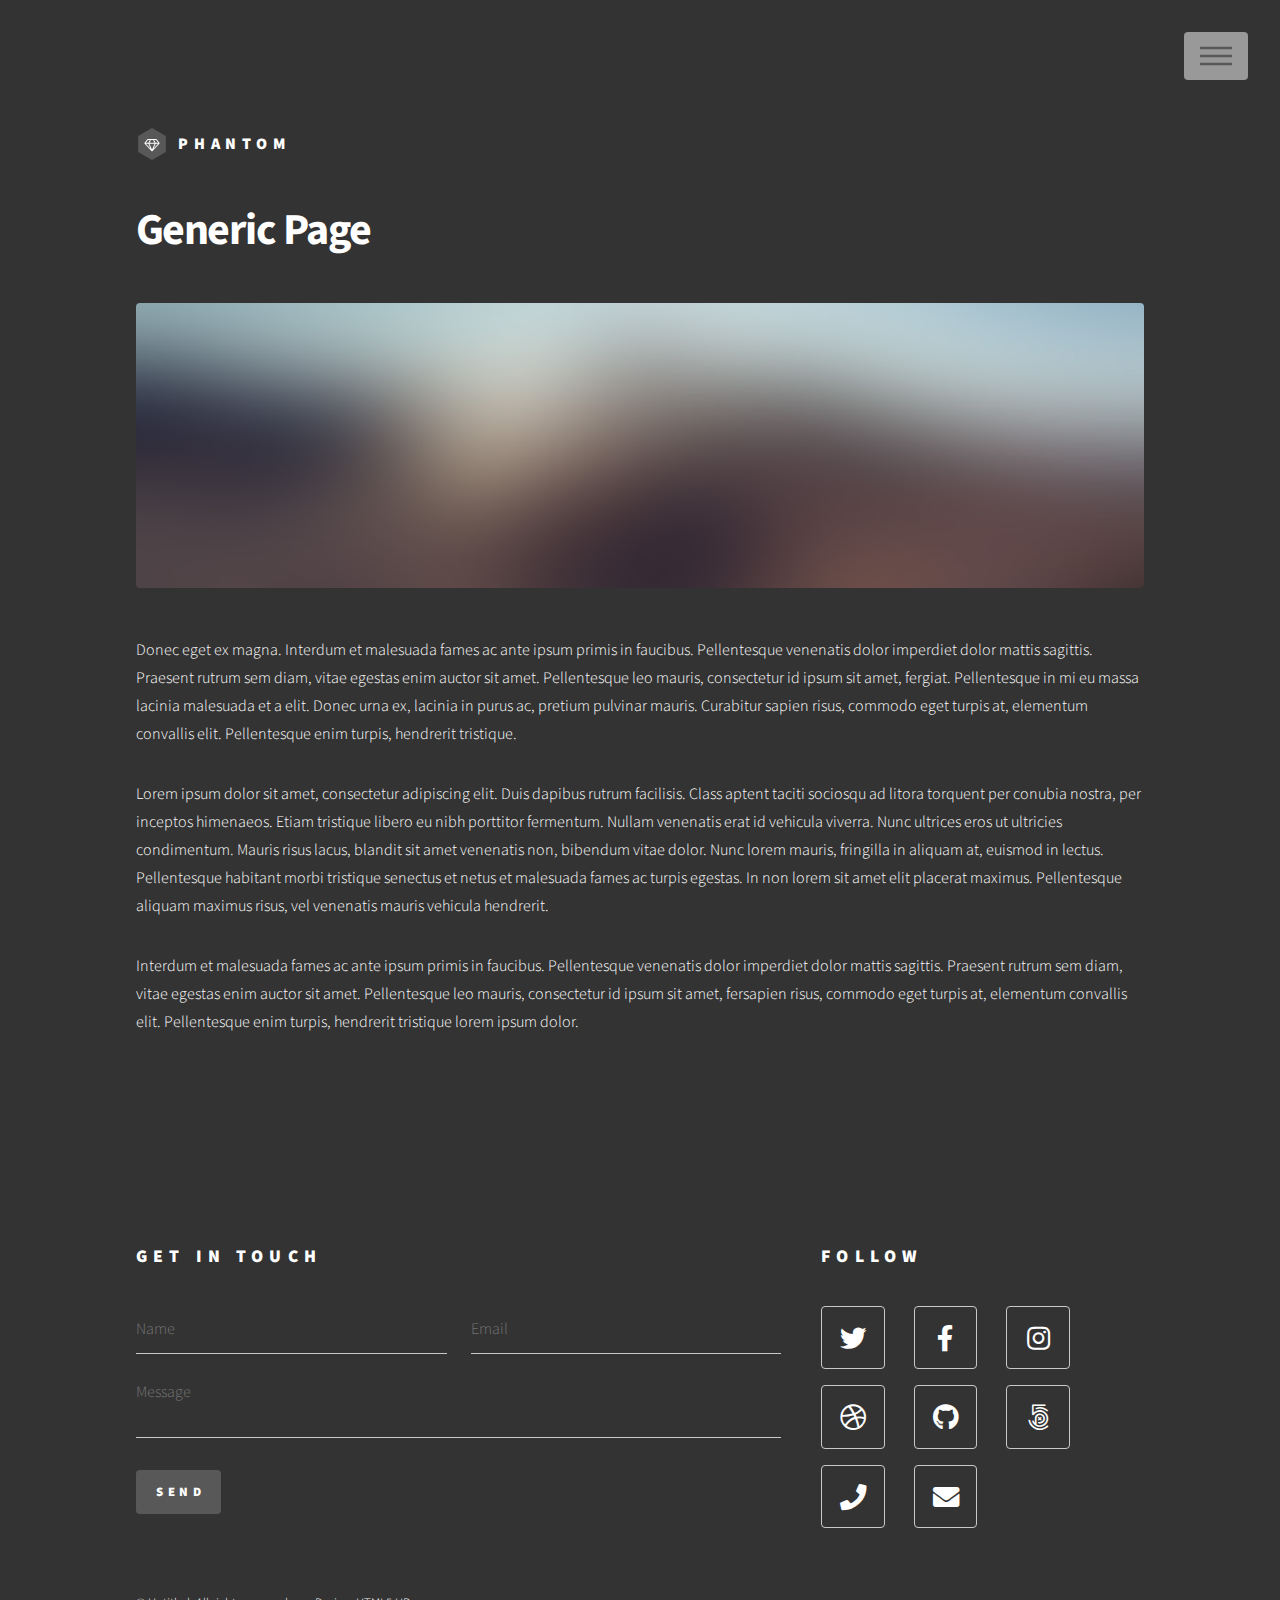
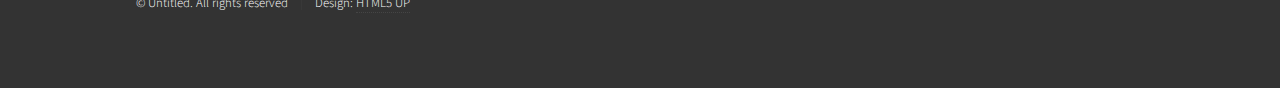
<file: generic-copy.html>
<!DOCTYPE HTML>
<!--
	Phantom by HTML5 UP
	html5up.net | @ajlkn
	Free for personal and commercial use under the CCA 3.0 license (html5up.net/license)
-->
<html>
	<head>
		<title>Generic - Phantom by HTML5 UP</title>
		<meta charset="utf-8" />
		<meta name="viewport" content="width=device-width, initial-scale=1, user-scalable=no" />
		<link rel="stylesheet" href="assets/css/main.css" />
		<noscript><link rel="stylesheet" href="assets/css/noscript.css" /></noscript>
	</head>
	<body class="is-preload">
		<!-- Wrapper -->
			<div id="wrapper">

				<!-- Header -->
					<header id="header">
						<div class="inner">

							<!-- Logo -->
								<a href="index.html" class="logo">
									<span class="symbol"><img src="images/logo.svg" alt="" /></span><span class="title">Phantom</span>
								</a>

							<!-- Nav -->
								<nav>
									<ul>
										<li><a href="#menu">Menu</a></li>
									</ul>
								</nav>

						</div>
					</header>

				<!-- Menu -->
					<nav id="menu">
						<h2>Menu</h2>
						<ul>
							<li><a href="index.html">Home</a></li>
							<li><a href="generic.html">Ipsum veroeros</a></li>
							<li><a href="generic.html">Tempus etiam</a></li>
							<li><a href="generic.html">Consequat dolor</a></li>
							<li><a href="elements.html">Elements</a></li>
						</ul>
					</nav>

				<!-- Main -->
					<div id="main">
						<div class="inner">
							<h1>Generic Page</h1>
							<span class="image main"><img src="images/pic13.jpg" alt="" /></span>
							<p>Donec eget ex magna. Interdum et malesuada fames ac ante ipsum primis in faucibus. Pellentesque venenatis dolor imperdiet dolor mattis sagittis. Praesent rutrum sem diam, vitae egestas enim auctor sit amet. Pellentesque leo mauris, consectetur id ipsum sit amet, fergiat. Pellentesque in mi eu massa lacinia malesuada et a elit. Donec urna ex, lacinia in purus ac, pretium pulvinar mauris. Curabitur sapien risus, commodo eget turpis at, elementum convallis elit. Pellentesque enim turpis, hendrerit tristique.</p>
							<p>Lorem ipsum dolor sit amet, consectetur adipiscing elit. Duis dapibus rutrum facilisis. Class aptent taciti sociosqu ad litora torquent per conubia nostra, per inceptos himenaeos. Etiam tristique libero eu nibh porttitor fermentum. Nullam venenatis erat id vehicula viverra. Nunc ultrices eros ut ultricies condimentum. Mauris risus lacus, blandit sit amet venenatis non, bibendum vitae dolor. Nunc lorem mauris, fringilla in aliquam at, euismod in lectus. Pellentesque habitant morbi tristique senectus et netus et malesuada fames ac turpis egestas. In non lorem sit amet elit placerat maximus. Pellentesque aliquam maximus risus, vel venenatis mauris vehicula hendrerit.</p>
							<p>Interdum et malesuada fames ac ante ipsum primis in faucibus. Pellentesque venenatis dolor imperdiet dolor mattis sagittis. Praesent rutrum sem diam, vitae egestas enim auctor sit amet. Pellentesque leo mauris, consectetur id ipsum sit amet, fersapien risus, commodo eget turpis at, elementum convallis elit. Pellentesque enim turpis, hendrerit tristique lorem ipsum dolor.</p>
						</div>
					</div>

				<!-- Footer -->
					<footer id="footer">
						<div class="inner">
							<section>
								<h2>Get in touch</h2>
								<form method="post" action="#">
									<div class="fields">
										<div class="field half">
											<input type="text" name="name" id="name" placeholder="Name" />
										</div>
										<div class="field half">
											<input type="email" name="email" id="email" placeholder="Email" />
										</div>
										<div class="field">
											<textarea name="message" id="message" placeholder="Message"></textarea>
										</div>
									</div>
									<ul class="actions">
										<li><input type="submit" value="Send" class="primary" /></li>
									</ul>
								</form>
							</section>
							<section>
								<h2>Follow</h2>
								<ul class="icons">
									<li><a href="#" class="icon brands style2 fa-twitter"><span class="label">Twitter</span></a></li>
									<li><a href="#" class="icon brands style2 fa-facebook-f"><span class="label">Facebook</span></a></li>
									<li><a href="#" class="icon brands style2 fa-instagram"><span class="label">Instagram</span></a></li>
									<li><a href="#" class="icon brands style2 fa-dribbble"><span class="label">Dribbble</span></a></li>
									<li><a href="#" class="icon brands style2 fa-github"><span class="label">GitHub</span></a></li>
									<li><a href="#" class="icon brands style2 fa-500px"><span class="label">500px</span></a></li>
									<li><a href="#" class="icon solid style2 fa-phone"><span class="label">Phone</span></a></li>
									<li><a href="#" class="icon solid style2 fa-envelope"><span class="label">Email</span></a></li>
								</ul>
							</section>
							<ul class="copyright">
								<li>&copy; Untitled. All rights reserved</li><li>Design: <a href="http://html5up.net">HTML5 UP</a></li>
							</ul>
						</div>
					</footer>

			</div>

		<!-- Scripts -->
			<script src="assets/js/jquery.min.js"></script>
			<script src="assets/js/browser.min.js"></script>
			<script src="assets/js/breakpoints.min.js"></script>
			<script src="assets/js/util.js"></script>
			<script src="assets/js/main.js"></script>

	</body>
</html>
</file>
<file: assets/css/noscript.css>
/*
	Phantom by HTML5 UP
	html5up.net | @ajlkn
	Free for personal and commercial use under the CCA 3.0 license (html5up.net/license)
*/

/* Tiles */

	body.is-preload .tiles article {
		-moz-transform: none;
		-webkit-transform: none;
		-ms-transform: none;
		transform: none;
		opacity: 1;
	}
</file>
<file: assets/css/main.css>
@import url(fontawesome-all.min.css);
@import url("https://fonts.googleapis.com/css?family=Source+Sans+Pro:300,700,900");

/*
	Phantom by HTML5 UP
	html5up.net | @ajlkn
	Free for personal and commercial use under the CCA 3.0 license (html5up.net/license)
*/

html,
body,
div,
span,
applet,
object,
iframe,
h1,
h2,
h3,
h4,
h5,
h6,
p,
blockquote,
pre,
a,
abbr,
acronym,
address,
big,
cite,
code,
del,
dfn,
em,
img,
ins,
kbd,
q,
s,
samp,
small,
strike,
strong,
sub,
sup,
tt,
var,
b,
u,
i,
center,
dl,
dt,
dd,
ol,
ul,
li,
fieldset,
form,
label,
legend,
table,
caption,
tbody,
tfoot,
thead,
tr,
th,
td,
article,
aside,
canvas,
details,
embed,
figure,
figcaption,
footer,
header,
hgroup,
menu,
nav,
output,
ruby,
section,
summary,
time,
mark,
audio,
video {
  margin: 0;
  padding: 0;
  border: 0;
  font-size: 100%;
  font: inherit;
  vertical-align: baseline;
}

article,
aside,
details,
figcaption,
figure,
footer,
header,
hgroup,
menu,
nav,
section {
  display: block;
}

body {
  line-height: 1;
}

ol,
ul {
  list-style: none;
}

blockquote,
q {
  quotes: none;
}

blockquote:before,
blockquote:after,
q:before,
q:after {
  content: "";
  content: none;
}

table {
  border-collapse: collapse;
  border-spacing: 0;
}

body {
  -webkit-text-size-adjust: none;
}

mark {
  background-color: transparent;
  color: inherit;
}

input::-moz-focus-inner {
  border: 0;
  padding: 0;
}

input,
select,
textarea {
  -moz-appearance: none;
  -webkit-appearance: none;
  -ms-appearance: none;
  appearance: none;
}

/* Basic */

@-ms-viewport {
  width: device-width;
}

body {
  -ms-overflow-style: scrollbar;
}

@media screen and (max-width: 480px) {
  html,
  body {
    min-width: 320px;
  }
}

html {
  box-sizing: border-box;
}

*,
*:before,
*:after {
  box-sizing: inherit;
}

body {
  background: #333;
}

body.is-preload *,
body.is-preload *:before,
body.is-preload *:after {
  -moz-animation: none !important;
  -webkit-animation: none !important;
  -ms-animation: none !important;
  animation: none !important;
  -moz-transition: none !important;
  -webkit-transition: none !important;
  -ms-transition: none !important;
  transition: none !important;
}

/* Type */

body,
input,
select,
textarea {
  /* color: #585858; */
  color: #fff;
  font-family: "Source Sans Pro", Helvetica, sans-serif;
  font-size: 16pt;
  font-weight: 300;
  line-height: 1.75;
}

@media screen and (max-width: 1680px) {
  body,
  input,
  select,
  textarea {
    font-size: 14pt;
  }
}

@media screen and (max-width: 1280px) {
  body,
  input,
  select,
  textarea {
    font-size: 12pt;
  }
}

a {
  -moz-transition: border-bottom-color 0.2s ease, color 0.2s ease;
  -webkit-transition: border-bottom-color 0.2s ease, color 0.2s ease;
  -ms-transition: border-bottom-color 0.2s ease, color 0.2s ease;
  transition: border-bottom-color 0.2s ease, color 0.2s ease;
  text-decoration: none;
  color: #585858;
  border-bottom: dotted 1px rgba(88, 88, 88, 0.5);
}

a:hover {
  border-bottom-color: transparent;
  color: #f2849e !important;
}

strong,
b {
  font-weight: 900;
}

em,
i {
  font-style: italic;
}

p {
  margin: 0 0 2em 0;
}

h1 {
  font-size: 2.75em;
  font-weight: 700;
  line-height: 1.3;
  margin: 0 0 1em 0;
  letter-spacing: -0.035em;
}

h1 a {
  color: inherit;
}

@media screen and (max-width: 736px) {
  h1 {
    font-size: 2em;
    margin: 0 0 1em 0;
  }
}

@media screen and (max-width: 360px) {
  h1 {
    font-size: 1.75em;
  }
}

h2,
h3,
h4,
h5,
h6 {
  font-weight: 900;
  line-height: 1.5;
  margin: 0 0 2em 0;
  text-transform: uppercase;
  letter-spacing: 0.35em;
}

h2 a,
h3 a,
h4 a,
h5 a,
h6 a {
  color: inherit;
}

h2 {
  font-size: 1.1em;
}

h3 {
  font-size: 1em;
}

h4 {
  font-size: 0.8em;
}

h5 {
  font-size: 0.8em;
}

h6 {
  font-size: 0.8em;
}

@media screen and (max-width: 980px) {
  h1 br,
  h2 br,
  h3 br,
  h4 br,
  h5 br,
  h6 br {
    display: none;
  }
}

@media screen and (max-width: 736px) {
  h2 {
    font-size: 1em;
  }

  h3 {
    font-size: 0.8em;
  }
}

sub {
  font-size: 0.8em;
  position: relative;
  top: 0.5em;
}

sup {
  font-size: 0.8em;
  position: relative;
  top: -0.5em;
}

blockquote {
  border-left: solid 4px #c9c9c9;
  font-style: italic;
  margin: 0 0 2em 0;
  padding: 0.5em 0 0.5em 2em;
}

code {
  background: rgba(144, 144, 144, 0.075);
  border-radius: 4px;
  border: solid 1px #c9c9c9;
  font-family: "Courier New", monospace;
  font-size: 0.9em;
  margin: 0 0.25em;
  padding: 0.25em 0.65em;
}

pre {
  -webkit-overflow-scrolling: touch;
  font-family: "Courier New", monospace;
  font-size: 0.9em;
  margin: 0 0 2em 0;
}

pre code {
  display: block;
  line-height: 1.75;
  padding: 1em 1.5em;
  overflow-x: auto;
}

hr {
  border: 0;
  border-bottom: solid 1px #c9c9c9;
  margin: 2em 0;
}

hr.major {
  margin: 3em 0;
}

.align-left {
  text-align: left;
}

.align-center {
  text-align: center;
}

.align-right {
  text-align: right;
}

/* Row */

.row {
  display: flex;
  flex-wrap: wrap;
  box-sizing: border-box;
  align-items: stretch;
}

.row > * {
  box-sizing: border-box;
}

.row.gtr-uniform > * > :last-child {
  margin-bottom: 0;
}

.row.aln-left {
  justify-content: flex-start;
}

.row.aln-center {
  justify-content: center;
}

.row.aln-right {
  justify-content: flex-end;
}

.row.aln-top {
  align-items: flex-start;
}

.row.aln-middle {
  align-items: center;
}

.row.aln-bottom {
  align-items: flex-end;
}

.row > .imp {
  order: -1;
}

.row > .col-1 {
  width: 8.33333%;
}

.row > .off-1 {
  margin-left: 8.33333%;
}

.row > .col-2 {
  width: 16.66667%;
}

.row > .off-2 {
  margin-left: 16.66667%;
}

.row > .col-3 {
  width: 25%;
}

.row > .off-3 {
  margin-left: 25%;
}

.row > .col-4 {
  width: 33.33333%;
}

.row > .off-4 {
  margin-left: 33.33333%;
}

.row > .col-5 {
  width: 41.66667%;
}

.row > .off-5 {
  margin-left: 41.66667%;
}

.row > .col-6 {
  width: 50%;
}

.row > .off-6 {
  margin-left: 50%;
}

.row > .col-7 {
  width: 58.33333%;
}

.row > .off-7 {
  margin-left: 58.33333%;
}

.row > .col-8 {
  width: 66.66667%;
}

.row > .off-8 {
  margin-left: 66.66667%;
}

.row > .col-9 {
  width: 75%;
}

.row > .off-9 {
  margin-left: 75%;
}

.row > .col-10 {
  width: 83.33333%;
}

.row > .off-10 {
  margin-left: 83.33333%;
}

.row > .col-11 {
  width: 91.66667%;
}

.row > .off-11 {
  margin-left: 91.66667%;
}

.row > .col-12 {
  width: 100%;
}

.row > .off-12 {
  margin-left: 100%;
}

.row.gtr-0 {
  margin-top: 0;
  margin-left: 0em;
}

.row.gtr-0 > * {
  padding: 0 0 0 0em;
}

.row.gtr-0.gtr-uniform {
  margin-top: 0em;
}

.row.gtr-0.gtr-uniform > * {
  padding-top: 0em;
}

.row.gtr-25 {
  margin-top: 0;
  margin-left: -0.5em;
}

.row.gtr-25 > * {
  padding: 0 0 0 0.5em;
}

.row.gtr-25.gtr-uniform {
  margin-top: -0.5em;
}

.row.gtr-25.gtr-uniform > * {
  padding-top: 0.5em;
}

.row.gtr-50 {
  margin-top: 0;
  margin-left: -1em;
}

.row.gtr-50 > * {
  padding: 0 0 0 1em;
}

.row.gtr-50.gtr-uniform {
  margin-top: -1em;
}

.row.gtr-50.gtr-uniform > * {
  padding-top: 1em;
}

.row {
  margin-top: 0;
  margin-left: -2em;
}

.row > * {
  padding: 0 0 0 2em;
}

.row.gtr-uniform {
  margin-top: -2em;
}

.row.gtr-uniform > * {
  padding-top: 2em;
}

.row.gtr-150 {
  margin-top: 0;
  margin-left: -3em;
}

.row.gtr-150 > * {
  padding: 0 0 0 3em;
}

.row.gtr-150.gtr-uniform {
  margin-top: -3em;
}

.row.gtr-150.gtr-uniform > * {
  padding-top: 3em;
}

.row.gtr-200 {
  margin-top: 0;
  margin-left: -4em;
}

.row.gtr-200 > * {
  padding: 0 0 0 4em;
}

.row.gtr-200.gtr-uniform {
  margin-top: -4em;
}

.row.gtr-200.gtr-uniform > * {
  padding-top: 4em;
}

@media screen and (max-width: 1680px) {
  .row {
    display: flex;
    flex-wrap: wrap;
    box-sizing: border-box;
    align-items: stretch;
  }

  .row > * {
    box-sizing: border-box;
  }

  .row.gtr-uniform > * > :last-child {
    margin-bottom: 0;
  }

  .row.aln-left {
    justify-content: flex-start;
  }

  .row.aln-center {
    justify-content: center;
  }

  .row.aln-right {
    justify-content: flex-end;
  }

  .row.aln-top {
    align-items: flex-start;
  }

  .row.aln-middle {
    align-items: center;
  }

  .row.aln-bottom {
    align-items: flex-end;
  }

  .row > .imp-xlarge {
    order: -1;
  }

  .row > .col-1-xlarge {
    width: 8.33333%;
  }

  .row > .off-1-xlarge {
    margin-left: 8.33333%;
  }

  .row > .col-2-xlarge {
    width: 16.66667%;
  }

  .row > .off-2-xlarge {
    margin-left: 16.66667%;
  }

  .row > .col-3-xlarge {
    width: 25%;
  }

  .row > .off-3-xlarge {
    margin-left: 25%;
  }

  .row > .col-4-xlarge {
    width: 33.33333%;
  }

  .row > .off-4-xlarge {
    margin-left: 33.33333%;
  }

  .row > .col-5-xlarge {
    width: 41.66667%;
  }

  .row > .off-5-xlarge {
    margin-left: 41.66667%;
  }

  .row > .col-6-xlarge {
    width: 50%;
  }

  .row > .off-6-xlarge {
    margin-left: 50%;
  }

  .row > .col-7-xlarge {
    width: 58.33333%;
  }

  .row > .off-7-xlarge {
    margin-left: 58.33333%;
  }

  .row > .col-8-xlarge {
    width: 66.66667%;
  }

  .row > .off-8-xlarge {
    margin-left: 66.66667%;
  }

  .row > .col-9-xlarge {
    width: 75%;
  }

  .row > .off-9-xlarge {
    margin-left: 75%;
  }

  .row > .col-10-xlarge {
    width: 83.33333%;
  }

  .row > .off-10-xlarge {
    margin-left: 83.33333%;
  }

  .row > .col-11-xlarge {
    width: 91.66667%;
  }

  .row > .off-11-xlarge {
    margin-left: 91.66667%;
  }

  .row > .col-12-xlarge {
    width: 100%;
  }

  .row > .off-12-xlarge {
    margin-left: 100%;
  }

  .row.gtr-0 {
    margin-top: 0;
    margin-left: 0em;
  }

  .row.gtr-0 > * {
    padding: 0 0 0 0em;
  }

  .row.gtr-0.gtr-uniform {
    margin-top: 0em;
  }

  .row.gtr-0.gtr-uniform > * {
    padding-top: 0em;
  }

  .row.gtr-25 {
    margin-top: 0;
    margin-left: -0.5em;
  }

  .row.gtr-25 > * {
    padding: 0 0 0 0.5em;
  }

  .row.gtr-25.gtr-uniform {
    margin-top: -0.5em;
  }

  .row.gtr-25.gtr-uniform > * {
    padding-top: 0.5em;
  }

  .row.gtr-50 {
    margin-top: 0;
    margin-left: -1em;
  }

  .row.gtr-50 > * {
    padding: 0 0 0 1em;
  }

  .row.gtr-50.gtr-uniform {
    margin-top: -1em;
  }

  .row.gtr-50.gtr-uniform > * {
    padding-top: 1em;
  }

  .row {
    margin-top: 0;
    margin-left: -2em;
  }

  .row > * {
    padding: 0 0 0 2em;
  }

  .row.gtr-uniform {
    margin-top: -2em;
  }

  .row.gtr-uniform > * {
    padding-top: 2em;
  }

  .row.gtr-150 {
    margin-top: 0;
    margin-left: -3em;
  }

  .row.gtr-150 > * {
    padding: 0 0 0 3em;
  }

  .row.gtr-150.gtr-uniform {
    margin-top: -3em;
  }

  .row.gtr-150.gtr-uniform > * {
    padding-top: 3em;
  }

  .row.gtr-200 {
    margin-top: 0;
    margin-left: -4em;
  }

  .row.gtr-200 > * {
    padding: 0 0 0 4em;
  }

  .row.gtr-200.gtr-uniform {
    margin-top: -4em;
  }

  .row.gtr-200.gtr-uniform > * {
    padding-top: 4em;
  }
}

@media screen and (max-width: 1280px) {
  .row {
    display: flex;
    flex-wrap: wrap;
    box-sizing: border-box;
    align-items: stretch;
  }

  .row > * {
    box-sizing: border-box;
  }

  .row.gtr-uniform > * > :last-child {
    margin-bottom: 0;
  }

  .row.aln-left {
    justify-content: flex-start;
  }

  .row.aln-center {
    justify-content: center;
  }

  .row.aln-right {
    justify-content: flex-end;
  }

  .row.aln-top {
    align-items: flex-start;
  }

  .row.aln-middle {
    align-items: center;
  }

  .row.aln-bottom {
    align-items: flex-end;
  }

  .row > .imp-large {
    order: -1;
  }

  .row > .col-1-large {
    width: 8.33333%;
  }

  .row > .off-1-large {
    margin-left: 8.33333%;
  }

  .row > .col-2-large {
    width: 16.66667%;
  }

  .row > .off-2-large {
    margin-left: 16.66667%;
  }

  .row > .col-3-large {
    width: 25%;
  }

  .row > .off-3-large {
    margin-left: 25%;
  }

  .row > .col-4-large {
    width: 33.33333%;
  }

  .row > .off-4-large {
    margin-left: 33.33333%;
  }

  .row > .col-5-large {
    width: 41.66667%;
  }

  .row > .off-5-large {
    margin-left: 41.66667%;
  }

  .row > .col-6-large {
    width: 50%;
  }

  .row > .off-6-large {
    margin-left: 50%;
  }

  .row > .col-7-large {
    width: 58.33333%;
  }

  .row > .off-7-large {
    margin-left: 58.33333%;
  }

  .row > .col-8-large {
    width: 66.66667%;
  }

  .row > .off-8-large {
    margin-left: 66.66667%;
  }

  .row > .col-9-large {
    width: 75%;
  }

  .row > .off-9-large {
    margin-left: 75%;
  }

  .row > .col-10-large {
    width: 83.33333%;
  }

  .row > .off-10-large {
    margin-left: 83.33333%;
  }

  .row > .col-11-large {
    width: 91.66667%;
  }

  .row > .off-11-large {
    margin-left: 91.66667%;
  }

  .row > .col-12-large {
    width: 100%;
  }

  .row > .off-12-large {
    margin-left: 100%;
  }

  .row.gtr-0 {
    margin-top: 0;
    margin-left: 0em;
  }

  .row.gtr-0 > * {
    padding: 0 0 0 0em;
  }

  .row.gtr-0.gtr-uniform {
    margin-top: 0em;
  }

  .row.gtr-0.gtr-uniform > * {
    padding-top: 0em;
  }

  .row.gtr-25 {
    margin-top: 0;
    margin-left: -0.5em;
  }

  .row.gtr-25 > * {
    padding: 0 0 0 0.5em;
  }

  .row.gtr-25.gtr-uniform {
    margin-top: -0.5em;
  }

  .row.gtr-25.gtr-uniform > * {
    padding-top: 0.5em;
  }

  .row.gtr-50 {
    margin-top: 0;
    margin-left: -1em;
  }

  .row.gtr-50 > * {
    padding: 0 0 0 1em;
  }

  .row.gtr-50.gtr-uniform {
    margin-top: -1em;
  }

  .row.gtr-50.gtr-uniform > * {
    padding-top: 1em;
  }

  .row {
    margin-top: 0;
    margin-left: -2em;
  }

  .row > * {
    padding: 0 0 0 2em;
  }

  .row.gtr-uniform {
    margin-top: -2em;
  }

  .row.gtr-uniform > * {
    padding-top: 2em;
  }

  .row.gtr-150 {
    margin-top: 0;
    margin-left: -3em;
  }

  .row.gtr-150 > * {
    padding: 0 0 0 3em;
  }

  .row.gtr-150.gtr-uniform {
    margin-top: -3em;
  }

  .row.gtr-150.gtr-uniform > * {
    padding-top: 3em;
  }

  .row.gtr-200 {
    margin-top: 0;
    margin-left: -4em;
  }

  .row.gtr-200 > * {
    padding: 0 0 0 4em;
  }

  .row.gtr-200.gtr-uniform {
    margin-top: -4em;
  }

  .row.gtr-200.gtr-uniform > * {
    padding-top: 4em;
  }
}

@media screen and (max-width: 980px) {
  .row {
    display: flex;
    flex-wrap: wrap;
    box-sizing: border-box;
    align-items: stretch;
  }

  .row > * {
    box-sizing: border-box;
  }

  .row.gtr-uniform > * > :last-child {
    margin-bottom: 0;
  }

  .row.aln-left {
    justify-content: flex-start;
  }

  .row.aln-center {
    justify-content: center;
  }

  .row.aln-right {
    justify-content: flex-end;
  }

  .row.aln-top {
    align-items: flex-start;
  }

  .row.aln-middle {
    align-items: center;
  }

  .row.aln-bottom {
    align-items: flex-end;
  }

  .row > .imp-medium {
    order: -1;
  }

  .row > .col-1-medium {
    width: 8.33333%;
  }

  .row > .off-1-medium {
    margin-left: 8.33333%;
  }

  .row > .col-2-medium {
    width: 16.66667%;
  }

  .row > .off-2-medium {
    margin-left: 16.66667%;
  }

  .row > .col-3-medium {
    width: 25%;
  }

  .row > .off-3-medium {
    margin-left: 25%;
  }

  .row > .col-4-medium {
    width: 33.33333%;
  }

  .row > .off-4-medium {
    margin-left: 33.33333%;
  }

  .row > .col-5-medium {
    width: 41.66667%;
  }

  .row > .off-5-medium {
    margin-left: 41.66667%;
  }

  .row > .col-6-medium {
    width: 50%;
  }

  .row > .off-6-medium {
    margin-left: 50%;
  }

  .row > .col-7-medium {
    width: 58.33333%;
  }

  .row > .off-7-medium {
    margin-left: 58.33333%;
  }

  .row > .col-8-medium {
    width: 66.66667%;
  }

  .row > .off-8-medium {
    margin-left: 66.66667%;
  }

  .row > .col-9-medium {
    width: 75%;
  }

  .row > .off-9-medium {
    margin-left: 75%;
  }

  .row > .col-10-medium {
    width: 83.33333%;
  }

  .row > .off-10-medium {
    margin-left: 83.33333%;
  }

  .row > .col-11-medium {
    width: 91.66667%;
  }

  .row > .off-11-medium {
    margin-left: 91.66667%;
  }

  .row > .col-12-medium {
    width: 100%;
  }

  .row > .off-12-medium {
    margin-left: 100%;
  }

  .row.gtr-0 {
    margin-top: 0;
    margin-left: 0em;
  }

  .row.gtr-0 > * {
    padding: 0 0 0 0em;
  }

  .row.gtr-0.gtr-uniform {
    margin-top: 0em;
  }

  .row.gtr-0.gtr-uniform > * {
    padding-top: 0em;
  }

  .row.gtr-25 {
    margin-top: 0;
    margin-left: -0.375em;
  }

  .row.gtr-25 > * {
    padding: 0 0 0 0.375em;
  }

  .row.gtr-25.gtr-uniform {
    margin-top: -0.375em;
  }

  .row.gtr-25.gtr-uniform > * {
    padding-top: 0.375em;
  }

  .row.gtr-50 {
    margin-top: 0;
    margin-left: -0.75em;
  }

  .row.gtr-50 > * {
    padding: 0 0 0 0.75em;
  }

  .row.gtr-50.gtr-uniform {
    margin-top: -0.75em;
  }

  .row.gtr-50.gtr-uniform > * {
    padding-top: 0.75em;
  }

  .row {
    margin-top: 0;
    margin-left: -1.5em;
  }

  .row > * {
    padding: 0 0 0 1.5em;
  }

  .row.gtr-uniform {
    margin-top: -1.5em;
  }

  .row.gtr-uniform > * {
    padding-top: 1.5em;
  }

  .row.gtr-150 {
    margin-top: 0;
    margin-left: -2.25em;
  }

  .row.gtr-150 > * {
    padding: 0 0 0 2.25em;
  }

  .row.gtr-150.gtr-uniform {
    margin-top: -2.25em;
  }

  .row.gtr-150.gtr-uniform > * {
    padding-top: 2.25em;
  }

  .row.gtr-200 {
    margin-top: 0;
    margin-left: -3em;
  }

  .row.gtr-200 > * {
    padding: 0 0 0 3em;
  }

  .row.gtr-200.gtr-uniform {
    margin-top: -3em;
  }

  .row.gtr-200.gtr-uniform > * {
    padding-top: 3em;
  }
}

@media screen and (max-width: 736px) {
  .row {
    display: flex;
    flex-wrap: wrap;
    box-sizing: border-box;
    align-items: stretch;
  }

  .row > * {
    box-sizing: border-box;
  }

  .row.gtr-uniform > * > :last-child {
    margin-bottom: 0;
  }

  .row.aln-left {
    justify-content: flex-start;
  }

  .row.aln-center {
    justify-content: center;
  }

  .row.aln-right {
    justify-content: flex-end;
  }

  .row.aln-top {
    align-items: flex-start;
  }

  .row.aln-middle {
    align-items: center;
  }

  .row.aln-bottom {
    align-items: flex-end;
  }

  .row > .imp-small {
    order: -1;
  }

  .row > .col-1-small {
    width: 8.33333%;
  }

  .row > .off-1-small {
    margin-left: 8.33333%;
  }

  .row > .col-2-small {
    width: 16.66667%;
  }

  .row > .off-2-small {
    margin-left: 16.66667%;
  }

  .row > .col-3-small {
    width: 25%;
  }

  .row > .off-3-small {
    margin-left: 25%;
  }

  .row > .col-4-small {
    width: 33.33333%;
  }

  .row > .off-4-small {
    margin-left: 33.33333%;
  }

  .row > .col-5-small {
    width: 41.66667%;
  }

  .row > .off-5-small {
    margin-left: 41.66667%;
  }

  .row > .col-6-small {
    width: 50%;
  }

  .row > .off-6-small {
    margin-left: 50%;
  }

  .row > .col-7-small {
    width: 58.33333%;
  }

  .row > .off-7-small {
    margin-left: 58.33333%;
  }

  .row > .col-8-small {
    width: 66.66667%;
  }

  .row > .off-8-small {
    margin-left: 66.66667%;
  }

  .row > .col-9-small {
    width: 75%;
  }

  .row > .off-9-small {
    margin-left: 75%;
  }

  .row > .col-10-small {
    width: 83.33333%;
  }

  .row > .off-10-small {
    margin-left: 83.33333%;
  }

  .row > .col-11-small {
    width: 91.66667%;
  }

  .row > .off-11-small {
    margin-left: 91.66667%;
  }

  .row > .col-12-small {
    width: 100%;
  }

  .row > .off-12-small {
    margin-left: 100%;
  }

  .row.gtr-0 {
    margin-top: 0;
    margin-left: 0em;
  }

  .row.gtr-0 > * {
    padding: 0 0 0 0em;
  }

  .row.gtr-0.gtr-uniform {
    margin-top: 0em;
  }

  .row.gtr-0.gtr-uniform > * {
    padding-top: 0em;
  }

  .row.gtr-25 {
    margin-top: 0;
    margin-left: -0.25em;
  }

  .row.gtr-25 > * {
    padding: 0 0 0 0.25em;
  }

  .row.gtr-25.gtr-uniform {
    margin-top: -0.25em;
  }

  .row.gtr-25.gtr-uniform > * {
    padding-top: 0.25em;
  }

  .row.gtr-50 {
    margin-top: 0;
    margin-left: -0.5em;
  }

  .row.gtr-50 > * {
    padding: 0 0 0 0.5em;
  }

  .row.gtr-50.gtr-uniform {
    margin-top: -0.5em;
  }

  .row.gtr-50.gtr-uniform > * {
    padding-top: 0.5em;
  }

  .row {
    margin-top: 0;
    margin-left: -1em;
  }

  .row > * {
    padding: 0 0 0 1em;
  }

  .row.gtr-uniform {
    margin-top: -1em;
  }

  .row.gtr-uniform > * {
    padding-top: 1em;
  }

  .row.gtr-150 {
    margin-top: 0;
    margin-left: -1.5em;
  }

  .row.gtr-150 > * {
    padding: 0 0 0 1.5em;
  }

  .row.gtr-150.gtr-uniform {
    margin-top: -1.5em;
  }

  .row.gtr-150.gtr-uniform > * {
    padding-top: 1.5em;
  }

  .row.gtr-200 {
    margin-top: 0;
    margin-left: -2em;
  }

  .row.gtr-200 > * {
    padding: 0 0 0 2em;
  }

  .row.gtr-200.gtr-uniform {
    margin-top: -2em;
  }

  .row.gtr-200.gtr-uniform > * {
    padding-top: 2em;
  }
}

@media screen and (max-width: 480px) {
  .row {
    display: flex;
    flex-wrap: wrap;
    box-sizing: border-box;
    align-items: stretch;
  }

  .row > * {
    box-sizing: border-box;
  }

  .row.gtr-uniform > * > :last-child {
    margin-bottom: 0;
  }

  .row.aln-left {
    justify-content: flex-start;
  }

  .row.aln-center {
    justify-content: center;
  }

  .row.aln-right {
    justify-content: flex-end;
  }

  .row.aln-top {
    align-items: flex-start;
  }

  .row.aln-middle {
    align-items: center;
  }

  .row.aln-bottom {
    align-items: flex-end;
  }

  .row > .imp-xsmall {
    order: -1;
  }

  .row > .col-1-xsmall {
    width: 8.33333%;
  }

  .row > .off-1-xsmall {
    margin-left: 8.33333%;
  }

  .row > .col-2-xsmall {
    width: 16.66667%;
  }

  .row > .off-2-xsmall {
    margin-left: 16.66667%;
  }

  .row > .col-3-xsmall {
    width: 25%;
  }

  .row > .off-3-xsmall {
    margin-left: 25%;
  }

  .row > .col-4-xsmall {
    width: 33.33333%;
  }

  .row > .off-4-xsmall {
    margin-left: 33.33333%;
  }

  .row > .col-5-xsmall {
    width: 41.66667%;
  }

  .row > .off-5-xsmall {
    margin-left: 41.66667%;
  }

  .row > .col-6-xsmall {
    width: 50%;
  }

  .row > .off-6-xsmall {
    margin-left: 50%;
  }

  .row > .col-7-xsmall {
    width: 58.33333%;
  }

  .row > .off-7-xsmall {
    margin-left: 58.33333%;
  }

  .row > .col-8-xsmall {
    width: 66.66667%;
  }

  .row > .off-8-xsmall {
    margin-left: 66.66667%;
  }

  .row > .col-9-xsmall {
    width: 75%;
  }

  .row > .off-9-xsmall {
    margin-left: 75%;
  }

  .row > .col-10-xsmall {
    width: 83.33333%;
  }

  .row > .off-10-xsmall {
    margin-left: 83.33333%;
  }

  .row > .col-11-xsmall {
    width: 91.66667%;
  }

  .row > .off-11-xsmall {
    margin-left: 91.66667%;
  }

  .row > .col-12-xsmall {
    width: 100%;
  }

  .row > .off-12-xsmall {
    margin-left: 100%;
  }

  .row.gtr-0 {
    margin-top: 0;
    margin-left: 0em;
  }

  .row.gtr-0 > * {
    padding: 0 0 0 0em;
  }

  .row.gtr-0.gtr-uniform {
    margin-top: 0em;
  }

  .row.gtr-0.gtr-uniform > * {
    padding-top: 0em;
  }

  .row.gtr-25 {
    margin-top: 0;
    margin-left: -0.25em;
  }

  .row.gtr-25 > * {
    padding: 0 0 0 0.25em;
  }

  .row.gtr-25.gtr-uniform {
    margin-top: -0.25em;
  }

  .row.gtr-25.gtr-uniform > * {
    padding-top: 0.25em;
  }

  .row.gtr-50 {
    margin-top: 0;
    margin-left: -0.5em;
  }

  .row.gtr-50 > * {
    padding: 0 0 0 0.5em;
  }

  .row.gtr-50.gtr-uniform {
    margin-top: -0.5em;
  }

  .row.gtr-50.gtr-uniform > * {
    padding-top: 0.5em;
  }

  .row {
    margin-top: 0;
    margin-left: -1em;
  }

  .row > * {
    padding: 0 0 0 1em;
  }

  .row.gtr-uniform {
    margin-top: -1em;
  }

  .row.gtr-uniform > * {
    padding-top: 1em;
  }

  .row.gtr-150 {
    margin-top: 0;
    margin-left: -1.5em;
  }

  .row.gtr-150 > * {
    padding: 0 0 0 1.5em;
  }

  .row.gtr-150.gtr-uniform {
    margin-top: -1.5em;
  }

  .row.gtr-150.gtr-uniform > * {
    padding-top: 1.5em;
  }

  .row.gtr-200 {
    margin-top: 0;
    margin-left: -2em;
  }

  .row.gtr-200 > * {
    padding: 0 0 0 2em;
  }

  .row.gtr-200.gtr-uniform {
    margin-top: -2em;
  }

  .row.gtr-200.gtr-uniform > * {
    padding-top: 2em;
  }
}

/* Section/Article */

section.special,
article.special {
  text-align: center;
}

header p {
  margin-top: -1em;
}

@media screen and (max-width: 736px) {
  header p {
    margin-top: 0;
  }
}

/* Icon */

.icon {
  text-decoration: none;
  border-bottom: none;
  position: relative;
}

.icon:before {
  -moz-osx-font-smoothing: grayscale;
  -webkit-font-smoothing: antialiased;
  display: inline-block;
  font-style: normal;
  font-variant: normal;
  text-rendering: auto;
  line-height: 1;
  text-transform: none !important;
  font-family: "Font Awesome 5 Free";
  font-weight: 400;
}

.icon > .label {
  display: none;
}

.icon:before {
  line-height: inherit;
}

.icon.solid:before {
  font-weight: 900;
}

.icon.brands:before {
  font-family: "Font Awesome 5 Brands";
}

.icon.style2 {
  -moz-transition: background-color 0.2s ease-in-out, color 0.2s ease-in-out,
    border-color 0.2s ease-in-out;
  -webkit-transition: background-color 0.2s ease-in-out, color 0.2s ease-in-out,
    border-color 0.2s ease-in-out;
  -ms-transition: background-color 0.2s ease-in-out, color 0.2s ease-in-out,
    border-color 0.2s ease-in-out;
  transition: background-color 0.2s ease-in-out, color 0.2s ease-in-out,
    border-color 0.2s ease-in-out;
  background-color: transparent;
  border: solid 1px #c9c9c9;
  border-radius: 4px;
  width: 2.65em;
  height: 2.65em;
  display: inline-block;
  text-align: center;
  line-height: 2.65em;
  color: inherit;
}

.icon.style2:before {
  font-size: 1.1em;
}

.icon.style2:hover {
  color: #f2849e;
  border-color: #f2849e;
}

.icon.style2:active {
  background-color: rgba(242, 132, 158, 0.1);
}

/* List */

ol {
  list-style: decimal;
  margin: 0 0 2em 0;
  padding-left: 1.25em;
}

ol li {
  padding-left: 0.25em;
}

ul {
  list-style: disc;
  margin: 0 0 2em 0;
  padding-left: 1em;
}

ul li {
  padding-left: 0.5em;
}

ul.alt {
  list-style: none;
  padding-left: 0;
}

ul.alt li {
  border-top: solid 1px #c9c9c9;
  padding: 0.5em 0;
}

ul.alt li:first-child {
  border-top: 0;
  padding-top: 0;
}

dl {
  margin: 0 0 2em 0;
}

dl dt {
  display: block;
  font-weight: 900;
  margin: 0 0 1em 0;
}

dl dd {
  margin-left: 2em;
}

/* Actions */

ul.actions {
  display: -moz-flex;
  display: -webkit-flex;
  display: -ms-flex;
  display: flex;
  cursor: default;
  list-style: none;
  margin-left: -1em;
  padding-left: 0;
}

ul.actions li {
  padding: 0 0 0 1em;
  vertical-align: middle;
}

ul.actions.special {
  -moz-justify-content: center;
  -webkit-justify-content: center;
  -ms-justify-content: center;
  justify-content: center;
  width: 100%;
  margin-left: 0;
}

ul.actions.special li:first-child {
  padding-left: 0;
}

ul.actions.stacked {
  -moz-flex-direction: column;
  -webkit-flex-direction: column;
  -ms-flex-direction: column;
  flex-direction: column;
  margin-left: 0;
}

ul.actions.stacked li {
  padding: 1.3em 0 0 0;
}

ul.actions.stacked li:first-child {
  padding-top: 0;
}

ul.actions.fit {
  width: calc(100% + 1em);
}

ul.actions.fit li {
  -moz-flex-grow: 1;
  -webkit-flex-grow: 1;
  -ms-flex-grow: 1;
  flex-grow: 1;
  -moz-flex-shrink: 1;
  -webkit-flex-shrink: 1;
  -ms-flex-shrink: 1;
  flex-shrink: 1;
  width: 100%;
}

ul.actions.fit li > * {
  width: 100%;
}

ul.actions.fit.stacked {
  width: 100%;
}

@media screen and (max-width: 480px) {
  ul.actions:not(.fixed) {
    -moz-flex-direction: column;
    -webkit-flex-direction: column;
    -ms-flex-direction: column;
    flex-direction: column;
    margin-left: 0;
    width: 100% !important;
  }

  ul.actions:not(.fixed) li {
    -moz-flex-grow: 1;
    -webkit-flex-grow: 1;
    -ms-flex-grow: 1;
    flex-grow: 1;
    -moz-flex-shrink: 1;
    -webkit-flex-shrink: 1;
    -ms-flex-shrink: 1;
    flex-shrink: 1;
    padding: 1em 0 0 0;
    text-align: center;
    width: 100%;
  }

  ul.actions:not(.fixed) li > * {
    width: 100%;
  }

  ul.actions:not(.fixed) li:first-child {
    padding-top: 0;
  }

  ul.actions:not(.fixed) li input[type="submit"],
  ul.actions:not(.fixed) li input[type="reset"],
  ul.actions:not(.fixed) li input[type="button"],
  ul.actions:not(.fixed) li button,
  ul.actions:not(.fixed) li .button {
    width: 100%;
  }

  ul.actions:not(.fixed) li input[type="submit"].icon:before,
  ul.actions:not(.fixed) li input[type="reset"].icon:before,
  ul.actions:not(.fixed) li input[type="button"].icon:before,
  ul.actions:not(.fixed) li button.icon:before,
  ul.actions:not(.fixed) li .button.icon:before {
    margin-left: -0.5rem;
  }
}

/* Icons */

ul.icons {
  cursor: default;
  list-style: none;
  padding-left: 0;
  margin: -1em 0 2em -1em;
}

ul.icons li {
  display: inline-block;
  padding: 1em 0 0 1em;
}

/* Form */

form {
  margin: 0 0 2em 0;
  overflow-x: hidden;
}

form > :last-child {
  margin-bottom: 0;
}

form > .fields {
  display: -moz-flex;
  display: -webkit-flex;
  display: -ms-flex;
  display: flex;
  -moz-flex-wrap: wrap;
  -webkit-flex-wrap: wrap;
  -ms-flex-wrap: wrap;
  flex-wrap: wrap;
  width: calc(100% + 3em);
  margin: -1.5em 0 2em -1.5em;
}

form > .fields > .field {
  -moz-flex-grow: 0;
  -webkit-flex-grow: 0;
  -ms-flex-grow: 0;
  flex-grow: 0;
  -moz-flex-shrink: 0;
  -webkit-flex-shrink: 0;
  -ms-flex-shrink: 0;
  flex-shrink: 0;
  padding: 1.5em 0 0 1.5em;
  width: calc(100% - 1.5em);
}

form > .fields > .field.half {
  width: calc(50% - 0.75em);
}

form > .fields > .field.third {
  width: calc(100% / 3 - 0.5em);
}

form > .fields > .field.quarter {
  width: calc(25% - 0.375em);
}

@media screen and (max-width: 480px) {
  form > .fields {
    width: calc(100% + 3em);
    margin: -1.5em 0 2em -1.5em;
  }

  form > .fields > .field {
    padding: 1.5em 0 0 1.5em;
    width: calc(100% - 1.5em);
  }

  form > .fields > .field.half {
    width: calc(100% - 1.5em);
  }

  form > .fields > .field.third {
    width: calc(100% - 1.5em);
  }

  form > .fields > .field.quarter {
    width: calc(100% - 1.5em);
  }
}

label {
  display: block;
  font-size: 0.9em;
  font-weight: 900;
  margin: 0 0 1em 0;
}

input[type="text"],
input[type="password"],
input[type="email"],
input[type="tel"],
select,
textarea {
  -moz-appearance: none;
  -webkit-appearance: none;
  -ms-appearance: none;
  appearance: none;
  background-color: transparent;
  border: none;
  border-radius: 0;
  border-bottom: solid 1px #c9c9c9;
  color: inherit;
  display: block;
  outline: 0;
  padding: 0;
  text-decoration: none;
  width: 100%;
}

input[type="text"]:invalid,
input[type="password"]:invalid,
input[type="email"]:invalid,
input[type="tel"]:invalid,
select:invalid,
textarea:invalid {
  box-shadow: none;
}

input[type="text"]:focus,
input[type="password"]:focus,
input[type="email"]:focus,
input[type="tel"]:focus,
select:focus,
textarea:focus {
  border-bottom-color: #f2849e;
  box-shadow: inset 0 -1px 0 0 #f2849e;
}

select {
  background-image: url("data:image/svg+xml;charset=utf8,%3Csvg xmlns='http://www.w3.org/2000/svg' width='40' height='40' preserveAspectRatio='none' viewBox='0 0 40 40'%3E%3Cpath d='M9.4,12.3l10.4,10.4l10.4-10.4c0.2-0.2,0.5-0.4,0.9-0.4c0.3,0,0.6,0.1,0.9,0.4l3.3,3.3c0.2,0.2,0.4,0.5,0.4,0.9 c0,0.4-0.1,0.6-0.4,0.9L20.7,31.9c-0.2,0.2-0.5,0.4-0.9,0.4c-0.3,0-0.6-0.1-0.9-0.4L4.3,17.3c-0.2-0.2-0.4-0.5-0.4-0.9 c0-0.4,0.1-0.6,0.4-0.9l3.3-3.3c0.2-0.2,0.5-0.4,0.9-0.4S9.1,12.1,9.4,12.3z' fill='%23c9c9c9' /%3E%3C/svg%3E");
  background-size: 1.25rem;
  background-repeat: no-repeat;
  background-position: calc(100% - 1rem) center;
  height: 3em;
  padding-right: 3em;
  text-overflow: ellipsis;
}

select option {
  background: #ffffff;
}

select:focus::-ms-value {
  background-color: transparent;
}

select::-ms-expand {
  display: none;
}

input[type="text"],
input[type="password"],
input[type="email"],
select {
  height: 3em;
}

textarea {
  padding: 0;
  min-height: 3.75em;
}

input[type="checkbox"],
input[type="radio"] {
  -moz-appearance: none;
  -webkit-appearance: none;
  -ms-appearance: none;
  appearance: none;
  display: block;
  float: left;
  margin-right: -2em;
  opacity: 0;
  width: 1em;
  z-index: -1;
}

input[type="checkbox"] + label,
input[type="radio"] + label {
  text-decoration: none;
  color: #585858;
  cursor: pointer;
  display: inline-block;
  font-size: 1em;
  font-weight: 300;
  padding-left: 2.55em;
  padding-right: 0.75em;
  position: relative;
}

input[type="checkbox"] + label:before,
input[type="radio"] + label:before {
  -moz-osx-font-smoothing: grayscale;
  -webkit-font-smoothing: antialiased;
  display: inline-block;
  font-style: normal;
  font-variant: normal;
  text-rendering: auto;
  line-height: 1;
  text-transform: none !important;
  font-family: "Font Awesome 5 Free";
  font-weight: 900;
}

input[type="checkbox"] + label:before,
input[type="radio"] + label:before {
  border-radius: 4px;
  border: solid 1px #c9c9c9;
  content: "";
  display: inline-block;
  font-size: 0.8em;
  height: 2.25em;
  left: 0;
  line-height: 2.25em;
  position: absolute;
  text-align: center;
  top: 0;
  width: 2.25em;
}

input[type="checkbox"]:checked + label:before,
input[type="radio"]:checked + label:before {
  background: #585858;
  border-color: #585858;
  color: #ffffff;
  content: "\f00c";
}

input[type="checkbox"]:focus + label:before,
input[type="radio"]:focus + label:before {
  border-color: #f2849e;
  box-shadow: 0 0 0 1px #f2849e;
}

input[type="checkbox"] + label:before {
  border-radius: 4px;
}

input[type="radio"] + label:before {
  border-radius: 100%;
}

/* Box */

.box {
  border-radius: 4px;
  border: solid 1px #c9c9c9;
  margin-bottom: 2em;
  padding: 1.5em;
}

.box > :last-child,
.box > :last-child > :last-child,
.box > :last-child > :last-child > :last-child {
  margin-bottom: 0;
}

.box.alt {
  border: 0;
  border-radius: 0;
  padding: 0;
}

/* Image */

.image {
  border-radius: 4px;
  border: 0;
  display: inline-block;
  position: relative;
}

.image img {
  border-radius: 4px;
  display: block;
}

.image.left,
.image.right {
  max-width: 40%;
}

.image.left img,
.image.right img {
  width: 100%;
}

.image.left {
  float: left;
  padding: 0 1.5em 1em 0;
  top: 0.25em;
}

.image.right {
  float: right;
  padding: 0 0 1em 1.5em;
  top: 0.25em;
}

.image.fit {
  display: block;
  margin: 0 0 2em 0;
  width: 100%;
}

.image.fit img {
  width: 100%;
}

.image.main {
  display: block;
  margin: 0 0 3em 0;
  width: 100%;
}

.image.main img {
  width: 100%;
}

@media screen and (max-width: 736px) {
  .image.main {
    margin: 0 0 2em 0;
  }
}

/* Table */

.table-wrapper {
  -webkit-overflow-scrolling: touch;
  overflow-x: auto;
}

table {
  margin: 0 0 2em 0;
  width: 100%;
}

table tbody tr {
  border: solid 1px #c9c9c9;
  border-left: 0;
  border-right: 0;
}

table tbody tr:nth-child(2n + 1) {
  background-color: rgba(144, 144, 144, 0.075);
}

table td {
  padding: 0.75em 0.75em;
}

table th {
  font-size: 0.9em;
  font-weight: 900;
  padding: 0 0.75em 0.75em 0.75em;
  text-align: left;
}

table thead {
  border-bottom: solid 2px #c9c9c9;
}

table tfoot {
  border-top: solid 2px #c9c9c9;
}

table.alt {
  border-collapse: separate;
}

table.alt tbody tr td {
  border: solid 1px #c9c9c9;
  border-left-width: 0;
  border-top-width: 0;
}

table.alt tbody tr td:first-child {
  border-left-width: 1px;
}

table.alt tbody tr:first-child td {
  border-top-width: 1px;
}

table.alt thead {
  border-bottom: 0;
}

table.alt tfoot {
  border-top: 0;
}

/* Button */

input[type="submit"],
input[type="reset"],
input[type="button"],
button,
.button {
  -moz-appearance: none;
  -webkit-appearance: none;
  -ms-appearance: none;
  appearance: none;
  -moz-transition: background-color 0.2s ease-in-out, color 0.2s ease-in-out,
    box-shadow 0.2s ease-in-out;
  -webkit-transition: background-color 0.2s ease-in-out, color 0.2s ease-in-out,
    box-shadow 0.2s ease-in-out;
  -ms-transition: background-color 0.2s ease-in-out, color 0.2s ease-in-out,
    box-shadow 0.2s ease-in-out;
  transition: background-color 0.2s ease-in-out, color 0.2s ease-in-out,
    box-shadow 0.2s ease-in-out;
  background-color: transparent;
  border-radius: 4px;
  border: 0;
  box-shadow: inset 0 0 0 2px #585858;
  color: #585858 !important;
  cursor: pointer;
  display: inline-block;
  font-size: 0.8em;
  font-weight: 900;
  height: 3.5em;
  letter-spacing: 0.35em;
  line-height: 3.45em;
  overflow: hidden;
  padding: 0 1.25em 0 1.6em;
  text-align: center;
  text-decoration: none;
  text-overflow: ellipsis;
  text-transform: uppercase;
  white-space: nowrap;
}

input[type="submit"].icon:before,
input[type="reset"].icon:before,
input[type="button"].icon:before,
button.icon:before,
.button.icon:before {
  margin-right: 0.5em;
}

input[type="submit"].fit,
input[type="reset"].fit,
input[type="button"].fit,
button.fit,
.button.fit {
  width: 100%;
}

input[type="submit"]:hover,
input[type="reset"]:hover,
input[type="button"]:hover,
button:hover,
.button:hover {
  color: #f2849e !important;
  box-shadow: inset 0 0 0 2px #f2849e;
}

input[type="submit"]:active,
input[type="reset"]:active,
input[type="button"]:active,
button:active,
.button:active {
  background-color: rgba(242, 132, 158, 0.1);
}

input[type="submit"].small,
input[type="reset"].small,
input[type="button"].small,
button.small,
.button.small {
  font-size: 0.6em;
}

input[type="submit"].large,
input[type="reset"].large,
input[type="button"].large,
button.large,
.button.large {
  font-size: 1em;
}

input[type="submit"].primary,
input[type="reset"].primary,
input[type="button"].primary,
button.primary,
.button.primary {
  box-shadow: none;
  background-color: #585858;
  color: #ffffff !important;
}

input[type="submit"].primary:hover,
input[type="reset"].primary:hover,
input[type="button"].primary:hover,
button.primary:hover,
.button.primary:hover {
  background-color: #f2849e;
}

input[type="submit"].primary:active,
input[type="reset"].primary:active,
input[type="button"].primary:active,
button.primary:active,
.button.primary:active {
  background-color: #ee5f81;
}

input[type="submit"].disabled,
input[type="submit"]:disabled,
input[type="reset"].disabled,
input[type="reset"]:disabled,
input[type="button"].disabled,
input[type="button"]:disabled,
button.disabled,
button:disabled,
.button.disabled,
.button:disabled {
  pointer-events: none;
  opacity: 0.25;
}

/* Tiles */

.tiles {
  display: -moz-flex;
  display: -webkit-flex;
  display: -ms-flex;
  display: flex;
  -moz-flex-wrap: wrap;
  -webkit-flex-wrap: wrap;
  -ms-flex-wrap: wrap;
  flex-wrap: wrap;
  position: relative;
  margin: -2.5em 0 0 -2.5em;
}

.tiles article {
  -moz-transition: -moz-transform 0.5s ease, opacity 0.5s ease;
  -webkit-transition: -webkit-transform 0.5s ease, opacity 0.5s ease;
  -ms-transition: -ms-transform 0.5s ease, opacity 0.5s ease;
  transition: transform 0.5s ease, opacity 0.5s ease;
  position: relative;
  width: calc(33.33333% - 2.5em);
  margin: 2.5em 0 0 2.5em;
}

.tiles article > .image {
  -moz-transition: -moz-transform 0.5s ease;
  -webkit-transition: -webkit-transform 0.5s ease;
  -ms-transition: -ms-transform 0.5s ease;
  transition: transform 0.5s ease;
  position: relative;
  display: block;
  width: 100%;
  border-radius: 4px;
  overflow: hidden;
}

.tiles article > .image img {
  display: block;
  width: 100%;
}

.tiles article > .image:before {
  pointer-events: none;
  -moz-transition: background-color 0.5s ease, opacity 0.5s ease;
  -webkit-transition: background-color 0.5s ease, opacity 0.5s ease;
  -ms-transition: background-color 0.5s ease, opacity 0.5s ease;
  transition: background-color 0.5s ease, opacity 0.5s ease;
  content: "";
  display: block;
  position: absolute;
  top: 0;
  left: 0;
  width: 100%;
  height: 100%;
  opacity: 1;
  z-index: 1;
  opacity: 0.8;
}

.tiles article > .image:after {
  pointer-events: none;
  -moz-transition: opacity 0.5s ease;
  -webkit-transition: opacity 0.5s ease;
  -ms-transition: opacity 0.5s ease;
  transition: opacity 0.5s ease;
  content: "";
  display: block;
  position: absolute;
  top: 0;
  left: 0;
  width: 100%;
  height: 100%;
  /* background-image: url("data:image/svg+xml;charset=utf8,%3Csvg xmlns='http://www.w3.org/2000/svg' width='100' height='100' viewBox='0 0 100 100' preserveAspectRatio='none'%3E%3Cstyle%3Eline %7B stroke-width: 0.25px%3B stroke: %23ffffff%3B %7D%3C/style%3E%3Cline x1='0' y1='0' x2='100' y2='100' /%3E%3Cline x1='100' y1='0' x2='0' y2='100' /%3E%3C/svg%3E"); */
  background-position: center;
  background-repeat: no-repeat;
  background-size: 100% 100%;
  opacity: 0.25;
  /* z-index: 2; */
}

.tiles article > a {
  display: -moz-flex;
  display: -webkit-flex;
  display: -ms-flex;
  display: flex;
  -moz-flex-direction: column;
  -webkit-flex-direction: column;
  -ms-flex-direction: column;
  flex-direction: column;
  -moz-align-items: center;
  -webkit-align-items: center;
  -ms-align-items: center;
  align-items: center;
  -moz-justify-content: center;
  -webkit-justify-content: center;
  -ms-justify-content: center;
  justify-content: center;
  -moz-transition: background-color 0.5s ease, -moz-transform 0.5s ease;
  -webkit-transition: background-color 0.5s ease, -webkit-transform 0.5s ease;
  -ms-transition: background-color 0.5s ease, -ms-transform 0.5s ease;
  transition: background-color 0.5s ease, transform 0.5s ease;
  position: absolute;
  top: 0;
  left: 0;
  width: 100%;
  height: 100%;
  padding: 1em;
  border-radius: 4px;
  border-bottom: 0;
  color: #ffffff;
  text-align: center;
  text-decoration: none;
  z-index: 3;
}

.tiles article > a > :last-child {
  margin: 0;
}

.tiles article > a:hover {
  color: #ffffff !important;
}

.tiles article > a h2 {
  margin: 0;
}

.tiles article > a .content {
  -moz-transition: max-height 0.5s ease, opacity 0.5s ease;
  -webkit-transition: max-height 0.5s ease, opacity 0.5s ease;
  -ms-transition: max-height 0.5s ease, opacity 0.5s ease;
  transition: max-height 0.5s ease, opacity 0.5s ease;
  width: 100%;
  max-height: 0;
  line-height: 1.5;
  margin-top: 0.35em;
  opacity: 0;
}

.tiles article > a .content > :last-child {
  margin-bottom: 0;
}

.tiles article.style1 > .image:before {
  background-color: #f2849e;
}

.tiles article.style2 > .image:before {
  background-color: #7ecaf6;
}

.tiles article.style3 > .image:before {
  background-color: #7bd0c1;
}

.tiles article.style4 > .image:before {
  background-color: #c75b9b;
}

.tiles article.style5 > .image:before {
  background-color: #ae85ca;
}

.tiles article.style6 > .image:before {
  background-color: #8499e7;
}

body:not(.is-touch) .tiles article:hover > .image {
  -moz-transform: scale(1.1);
  -webkit-transform: scale(1.1);
  -ms-transform: scale(1.1);
  transform: scale(1.1);
}

body:not(.is-touch) .tiles article:hover > .image:before {
  background-color: #333333;
  opacity: 0.35;
}

body:not(.is-touch) .tiles article:hover > .image:after {
  opacity: 0;
}

body:not(.is-touch) .tiles article:hover .content {
  max-height: 15em;
  opacity: 1;
}

* + .tiles {
  margin-top: 2em;
}

body.is-preload .tiles article {
  -moz-transform: scale(0.9);
  -webkit-transform: scale(0.9);
  -ms-transform: scale(0.9);
  transform: scale(0.9);
  opacity: 0;
}

body.is-touch .tiles article .content {
  max-height: 15em;
  opacity: 1;
}

@media screen and (max-width: 1280px) {
  .tiles {
    margin: -1.25em 0 0 -1.25em;
  }

  .tiles article {
    width: calc(33.33333% - 1.25em);
    margin: 1.25em 0 0 1.25em;
  }
}

@media screen and (max-width: 980px) {
  .tiles {
    margin: -2.5em 0 0 -2.5em;
  }

  .tiles article {
    width: calc(50% - 2.5em);
    margin: 2.5em 0 0 2.5em;
  }
}

@media screen and (max-width: 736px) {
  .tiles {
    margin: -1.25em 0 0 -1.25em;
  }

  .tiles article {
    width: calc(50% - 1.25em);
    margin: 1.25em 0 0 1.25em;
  }

  .tiles article:hover > .image {
    -moz-transform: scale(1);
    -webkit-transform: scale(1);
    -ms-transform: scale(1);
    transform: scale(1);
  }
}

@media screen and (max-width: 480px) {
  .tiles {
    margin: 0;
  }

  .tiles article {
    width: 100%;
    margin: 1.25em 0 0 0;
  }
}

/* Header */

#header {
  padding: 8em 0 0.1em 0;
}

#header .logo {
  display: block;
  border-bottom: 0;
  color: inherit;
  font-weight: 900;
  letter-spacing: 0.35em;
  margin: 0 0 2.5em 0;
  text-decoration: none;
  text-transform: uppercase;
  display: inline-block;
}

#header .logo > * {
  display: inline-block;
  vertical-align: middle;
}

#header .logo .symbol {
  margin-right: 0.65em;
}

#header .logo .symbol img {
  display: block;
  width: 2em;
  height: 2em;
}

#header nav {
  position: fixed;
  right: 2em;
  top: 2em;
  z-index: 10000;
}

#header nav ul {
  display: -moz-flex;
  display: -webkit-flex;
  display: -ms-flex;
  display: flex;
  -moz-align-items: center;
  -webkit-align-items: center;
  -ms-align-items: center;
  align-items: center;
  list-style: none;
  margin: 0;
  padding: 0;
}

#header nav ul li {
  display: block;
  padding: 0;
}

#header nav ul li a {
  display: block;
  position: relative;
  height: 3em;
  line-height: 3em;
  padding: 0 1.5em;
  background-color: rgba(255, 255, 255, 0.5);
  border-radius: 4px;
  border: 0;
  font-size: 0.8em;
  font-weight: 900;
  letter-spacing: 0.35em;
  text-transform: uppercase;
}

#header nav ul li a[href="#menu"] {
  -webkit-tap-highlight-color: transparent;
  width: 4em;
  text-indent: 4em;
  font-size: 1em;
  overflow: hidden;
  padding: 0;
  white-space: nowrap;
}

#header nav ul li a[href="#menu"]:before,
#header nav ul li a[href="#menu"]:after {
  -moz-transition: opacity 0.2s ease;
  -webkit-transition: opacity 0.2s ease;
  -ms-transition: opacity 0.2s ease;
  transition: opacity 0.2s ease;
  content: "";
  display: block;
  position: absolute;
  top: 0;
  left: 0;
  width: 100%;
  height: 100%;
  background-position: center;
  background-repeat: no-repeat;
  background-size: 2em 2em;
}

#header nav ul li a[href="#menu"]:before {
  background-image: url("data:image/svg+xml;charset=utf8,%3Csvg xmlns='http://www.w3.org/2000/svg' width='100' height='100' viewBox='0 0 100 100' preserveAspectRatio='none'%3E%3Cstyle%3Eline %7B stroke-width: 8px%3B stroke: %23f2849e%3B %7D%3C/style%3E%3Cline x1='0' y1='25' x2='100' y2='25' /%3E%3Cline x1='0' y1='50' x2='100' y2='50' /%3E%3Cline x1='0' y1='75' x2='100' y2='75' /%3E%3C/svg%3E");
  opacity: 0;
}

#header nav ul li a[href="#menu"]:after {
  background-image: url("data:image/svg+xml;charset=utf8,%3Csvg xmlns='http://www.w3.org/2000/svg' width='100' height='100' viewBox='0 0 100 100' preserveAspectRatio='none'%3E%3Cstyle%3Eline %7B stroke-width: 8px%3B stroke: %23585858%3B %7D%3C/style%3E%3Cline x1='0' y1='25' x2='100' y2='25' /%3E%3Cline x1='0' y1='50' x2='100' y2='50' /%3E%3Cline x1='0' y1='75' x2='100' y2='75' /%3E%3C/svg%3E");
  opacity: 1;
}

#header nav ul li a[href="#menu"]:hover:before {
  opacity: 1;
}

#header nav ul li a[href="#menu"]:hover:after {
  opacity: 0;
}

@media screen and (max-width: 736px) {
  #header {
    padding: 4em 0 0.1em 0;
  }

  #header nav {
    right: 0.5em;
    top: 0.5em;
  }

  #header nav ul li a[href="#menu"]:before,
  #header nav ul li a[href="#menu"]:after {
    background-size: 1.5em 1.5em;
  }
}

/* Menu */

#wrapper {
  -moz-transition: opacity 0.45s ease;
  -webkit-transition: opacity 0.45s ease;
  -ms-transition: opacity 0.45s ease;
  transition: opacity 0.45s ease;
  opacity: 1;
}

#menu {
  -moz-transform: translateX(22em);
  -webkit-transform: translateX(22em);
  -ms-transform: translateX(22em);
  transform: translateX(22em);
  -moz-transition: -moz-transform 0.45s ease, visibility 0.45s;
  -webkit-transition: -webkit-transform 0.45s ease, visibility 0.45s;
  -ms-transition: -ms-transform 0.45s ease, visibility 0.45s;
  transition: transform 0.45s ease, visibility 0.45s;
  position: fixed;
  top: 0;
  right: 0;
  width: 22em;
  max-width: 80%;
  height: 100%;
  -webkit-overflow-scrolling: touch;
  background: #585858;
  color: #ffffff;
  cursor: default;
  visibility: hidden;
  z-index: 10002;
}

#menu > .inner {
  -moz-transition: opacity 0.45s ease;
  -webkit-transition: opacity 0.45s ease;
  -ms-transition: opacity 0.45s ease;
  transition: opacity 0.45s ease;
  -webkit-overflow-scrolling: touch;
  position: absolute;
  top: 0;
  left: 0;
  width: 100%;
  height: 100%;
  padding: 2.75em;
  opacity: 0;
  overflow-y: auto;
}

#menu > .inner > ul {
  list-style: none;
  margin: 0 0 1em 0;
  padding: 0;
}

#menu > .inner > ul > li {
  padding: 0;
  border-top: solid 1px rgba(255, 255, 255, 0.15);
}

#menu > .inner > ul > li a {
  display: block;
  padding: 1em 0;
  line-height: 1.5;
  border: 0;
  color: inherit;
}

#menu > .inner > ul > li:first-child {
  border-top: 0;
  margin-top: -1em;
}

#menu > .close {
  -moz-transition: opacity 0.45s ease, -moz-transform 0.45s ease;
  -webkit-transition: opacity 0.45s ease, -webkit-transform 0.45s ease;
  -ms-transition: opacity 0.45s ease, -ms-transform 0.45s ease;
  transition: opacity 0.45s ease, transform 0.45s ease;
  -moz-transform: scale(0.25) rotate(180deg);
  -webkit-transform: scale(0.25) rotate(180deg);
  -ms-transform: scale(0.25) rotate(180deg);
  transform: scale(0.25) rotate(180deg);
  -webkit-tap-highlight-color: transparent;
  display: block;
  position: absolute;
  top: 2em;
  left: -6em;
  width: 6em;
  text-indent: 6em;
  height: 3em;
  border: 0;
  font-size: 1em;
  opacity: 0;
  overflow: hidden;
  padding: 0;
  white-space: nowrap;
}

#menu > .close:before,
#menu > .close:after {
  -moz-transition: opacity 0.2s ease;
  -webkit-transition: opacity 0.2s ease;
  -ms-transition: opacity 0.2s ease;
  transition: opacity 0.2s ease;
  content: "";
  display: block;
  position: absolute;
  top: 0;
  left: 0;
  width: 100%;
  height: 100%;
  background-position: center;
  background-repeat: no-repeat;
  background-size: 2em 2em;
}

#menu > .close:before {
  background-image: url("data:image/svg+xml;charset=utf8,%3Csvg xmlns='http://www.w3.org/2000/svg' width='100' height='100' viewBox='0 0 100 100' preserveAspectRatio='none'%3E%3Cstyle%3Eline %7B stroke-width: 8px%3B stroke: %23f2849e%3B %7D%3C/style%3E%3Cline x1='15' y1='15' x2='85' y2='85' /%3E%3Cline x1='85' y1='15' x2='15' y2='85' /%3E%3C/svg%3E");
  opacity: 0;
}

#menu > .close:after {
  background-image: url("data:image/svg+xml;charset=utf8,%3Csvg xmlns='http://www.w3.org/2000/svg' width='100' height='100' viewBox='0 0 100 100' preserveAspectRatio='none'%3E%3Cstyle%3Eline %7B stroke-width: 8px%3B stroke: %23585858%3B %7D%3C/style%3E%3Cline x1='15' y1='15' x2='85' y2='85' /%3E%3Cline x1='85' y1='15' x2='15' y2='85' /%3E%3C/svg%3E");
  opacity: 1;
}

#menu > .close:hover:before {
  opacity: 1;
}

#menu > .close:hover:after {
  opacity: 0;
}

@media screen and (max-width: 736px) {
  #menu {
    -moz-transform: translateX(16.5em);
    -webkit-transform: translateX(16.5em);
    -ms-transform: translateX(16.5em);
    transform: translateX(16.5em);
    width: 16.5em;
  }

  #menu > .inner {
    padding: 2.75em 1.5em;
  }

  #menu > .close {
    top: 0.5em;
    left: -4.25em;
    width: 4.25em;
    text-indent: 4.25em;
  }

  #menu > .close:before,
  #menu > .close:after {
    background-size: 1.5em 1.5em;
  }
}

body.is-menu-visible #wrapper {
  pointer-events: none;
  cursor: default;
  opacity: 0.25;
}

body.is-menu-visible #menu {
  -moz-transform: translateX(0);
  -webkit-transform: translateX(0);
  -ms-transform: translateX(0);
  transform: translateX(0);
  visibility: visible;
}

body.is-menu-visible #menu > * {
  opacity: 1;
}

body.is-menu-visible #menu .close {
  -moz-transform: scale(1) rotate(0deg);
  -webkit-transform: scale(1) rotate(0deg);
  -ms-transform: scale(1) rotate(0deg);
  transform: scale(1) rotate(0deg);
  opacity: 1;
}

/* Main */

#main {
  padding: 0em 0 6em 0;
}

@media screen and (max-width: 736px) {
  #main {
    padding: 0em 0 4em 0;
  }
}

/* Footer */

#footer {
  padding: 5em 0 6em 0;
  /* background-color: #f6f6f6; */
  background: #333;
}

#footer > .inner {
  display: -moz-flex;
  display: -webkit-flex;
  display: -ms-flex;
  display: flex;
  -moz-flex-wrap: wrap;
  -webkit-flex-wrap: wrap;
  -ms-flex-wrap: wrap;
  flex-wrap: wrap;
  -moz-flex-direction: row;
  -webkit-flex-direction: row;
  -ms-flex-direction: row;
  flex-direction: row;
}

#footer > .inner > * > :last-child {
  margin-bottom: 0;
}

#footer > .inner section:nth-child(1) {
  width: calc(66% - 2.5em);
  margin-right: 2.5em;
}

#footer > .inner section:nth-child(2) {
  width: calc(33% - 2.5em);
  margin-left: 2.5em;
}

#footer > .inner .copyright {
  width: 100%;
  padding: 0;
  margin-top: 5em;
  list-style: none;
  font-size: 0.8em;
  /* color: rgba(88, 88, 88, 0.5); */
  color: #fff;
}

#footer > .inner .copyright a {
  color: inherit;
}

#footer > .inner .copyright li {
  display: inline-block;
  border-left: solid 1px rgba(88, 88, 88, 0.15);
  line-height: 1;
  padding: 0 0 0 1em;
  margin: 0 0 0 1em;
}

#footer > .inner .copyright li:first-child {
  border-left: 0;
  padding-left: 0;
  margin-left: 0;
}

@media screen and (max-width: 1280px) {
  #footer {
    padding: 5em 0 3em 0;
  }

  #footer > .inner section:nth-child(1) {
    width: calc(66% - 1.25em);
    margin-right: 1.25em;
  }

  #footer > .inner section:nth-child(2) {
    width: calc(33% - 1.25em);
    margin-left: 1.25em;
  }
}

@media screen and (max-width: 980px) {
  #footer > .inner section:nth-child(1) {
    width: 66%;
    margin-right: 0;
  }

  #footer > .inner section:nth-child(2) {
    width: calc(33% - 2.5em);
    margin-left: 2.5em;
  }
}

@media screen and (max-width: 736px) {
  #footer {
    padding: 3em 0 1em 0;
  }

  #footer > .inner {
    -moz-flex-direction: column;
    -webkit-flex-direction: column;
    -ms-flex-direction: column;
    flex-direction: column;
  }

  #footer > .inner section:nth-child(1) {
    width: 100%;
    margin-right: 0;
    margin: 3em 0 0 0;
  }

  #footer > .inner section:nth-child(2) {
    -moz-order: -1;
    -webkit-order: -1;
    -ms-order: -1;
    order: -1;
    width: 100%;
    margin-left: 0;
  }

  #footer > .inner .copyright {
    margin-top: 3em;
  }
}

@media screen and (max-width: 480px) {
  #footer > .inner .copyright {
    margin-top: 3em;
  }

  #footer > .inner .copyright li {
    border-left: 0;
    padding-left: 0;
    margin: 0.75em 0 0 0;
    display: block;
    line-height: inherit;
  }

  #footer > .inner .copyright li:first-child {
    margin-top: 0;
  }
}

/* Wrapper */

#wrapper > * > .inner {
  width: 100%;
  max-width: 68em;
  margin: 0 auto;
  padding: 0 2.5em;
}

@media screen and (max-width: 736px) {
  #wrapper > * > .inner {
    padding: 0 1.25em;
  }
}

/* About Certs */

/* Container for the grid */
.certs-container {
  display: flex;
  flex-wrap: wrap; /* Ensure items wrap to the next line */
  justify-content: center; /* Center the badges */
  margin-bottom: 40px;
}

/* Wrapper for each badge */
.certs-wrapper {
  display: flex;
  justify-content: center;
  align-items: center;
  margin: 10px;
  flex-grow: 1;
  flex-basis: 150px; /* Minimum width of each badge */
  max-width: 200px; /* Limit the size to avoid too large items */
  padding: 15px;
  border: 1px solid #fff;
  border-radius: 25px;
  box-shadow: 0 4px 6px rgba(0, 0, 0, 0.1);
  text-align: center;
  transition: all 0.3s ease;
}

/* Styling for each badge content */
.cert-content {
  font-size: 1rem;
  font-weight: bold;
  display: flex;
  justify-content: center;
  align-items: center;
  text-align: center;
  padding: 5px;
}

/* Icon styles */
.icon {
  font-size: 1.5rem;
  margin-right: 10px; /* Space between icon and text */
}

/* Hover effect to make badges interactive */
.certs-wrapper:hover {
  box-shadow: 0 8px 12px rgba(255, 255, 255, 0.5);
}

/* Medium screen (tablet) styles */
@media (max-width: 768px) {
  .certs-wrapper {
    flex-basis: 45%; /* Allow 2 items per row */
  }
}

/* Small screen (mobile) styles */
@media (max-width: 480px) {
  .certs-wrapper {
    flex: 1 1 100%; /* Make each badge take full width */
    max-width: 100%; /* Need to cancel max-width constraint */
  }
}

/* Home Certs */

/* Container for the grid */
.home-certs-container {
  display: flex;
  flex-wrap: wrap; /* Ensure items wrap to the next line */
  justify-content: center; /* Center the badges */
  margin-bottom: 40px;
}

/* Wrapper for each badge */
.home-certs-wrapper {
  margin: 10px;
  flex-grow: 1;
  flex-basis: 150px; /* Minimum width of each badge */
  max-width: 300px; /* Limit the size to avoid too large items */
  padding: 15px;
  border: 1px solid #fff;
  border-radius: 25px;
  box-shadow: 0 4px 6px rgba(0, 0, 0, 0.1);
  transition: all 0.3s ease;
}

/* Styling for each badge content */
.home-cert-content {
  flex-direction: column;
  font-size: 1rem;
  font-weight: bold;
  display: flex;
  padding: 5px;
}

/* Hover effect to make badges interactive */
.home-certs-wrapper:hover {
  box-shadow: 0 8px 12px rgba(255, 255, 255, 0.5);
}

/* Medium screen (tablet) styles */
@media (max-width: 768px) {
  .home-certs-wrapper {
    flex-basis: 45%; /* Allow 2 items per row */
  }
}

/* Small screen (mobile) styles */
@media (max-width: 480px) {
  .home-certs-wrapper {
    flex: 1 1 100%; /* Make each badge take full width */
    max-width: 100%; /* Need to cancel max-width constraint */
  }
}
</file>
